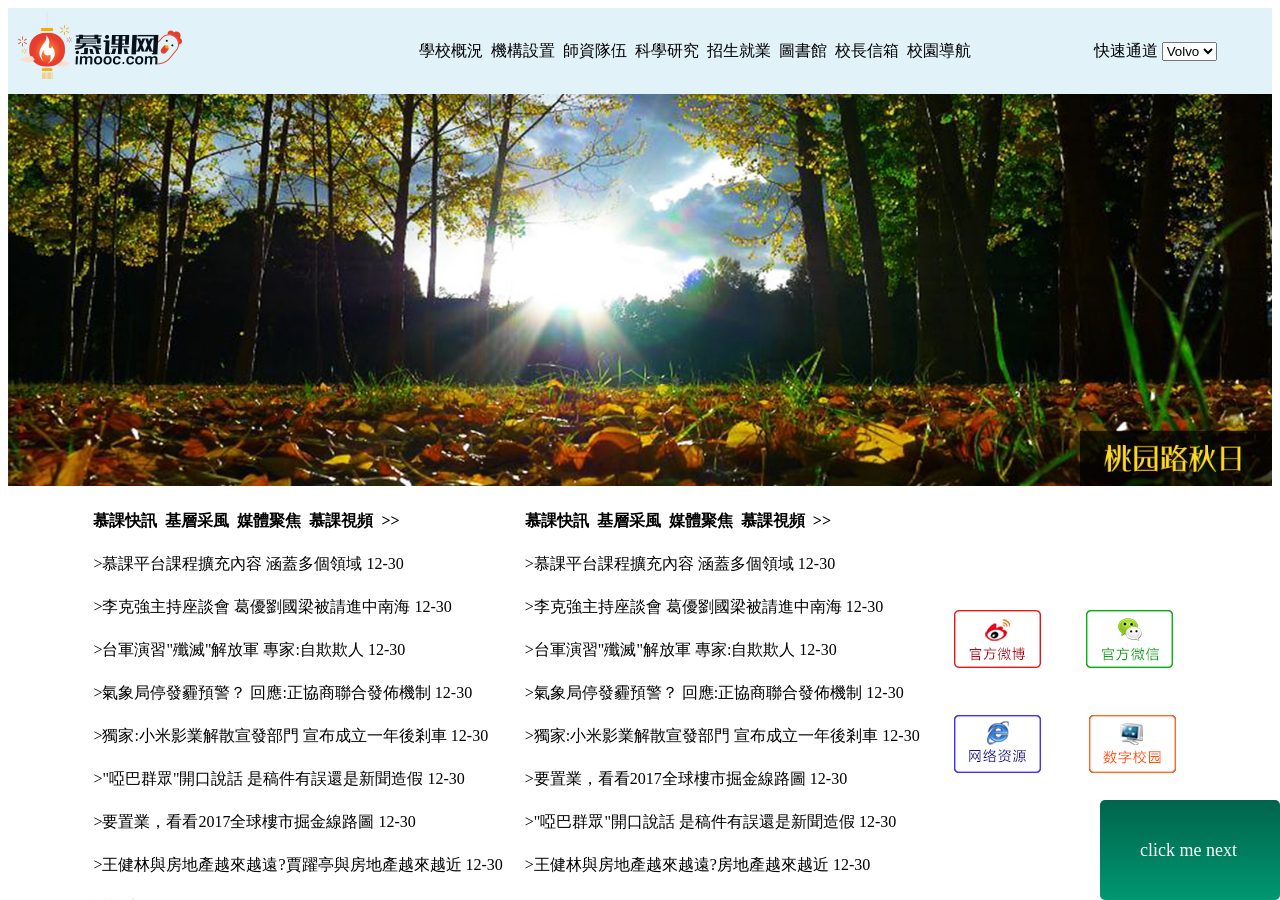
<file: index.html>
<!DOCTYPE html>
<html>
  <head>
    <meta charset="utf-8">
    <meta http-equiv="X-UA-Compatible" content="IE=Edge" />
    <meta name="viewport" content="width=device-width, initial-scale=1.0">
    <meta http-equiv="refresh" content="0;url=./201706-I-practice/HTML-practice.html" />
    <title>Index</title>
  </head>
  <body>
    <h1>Redirecting to First</h1>
  </body>
</html>
</file>
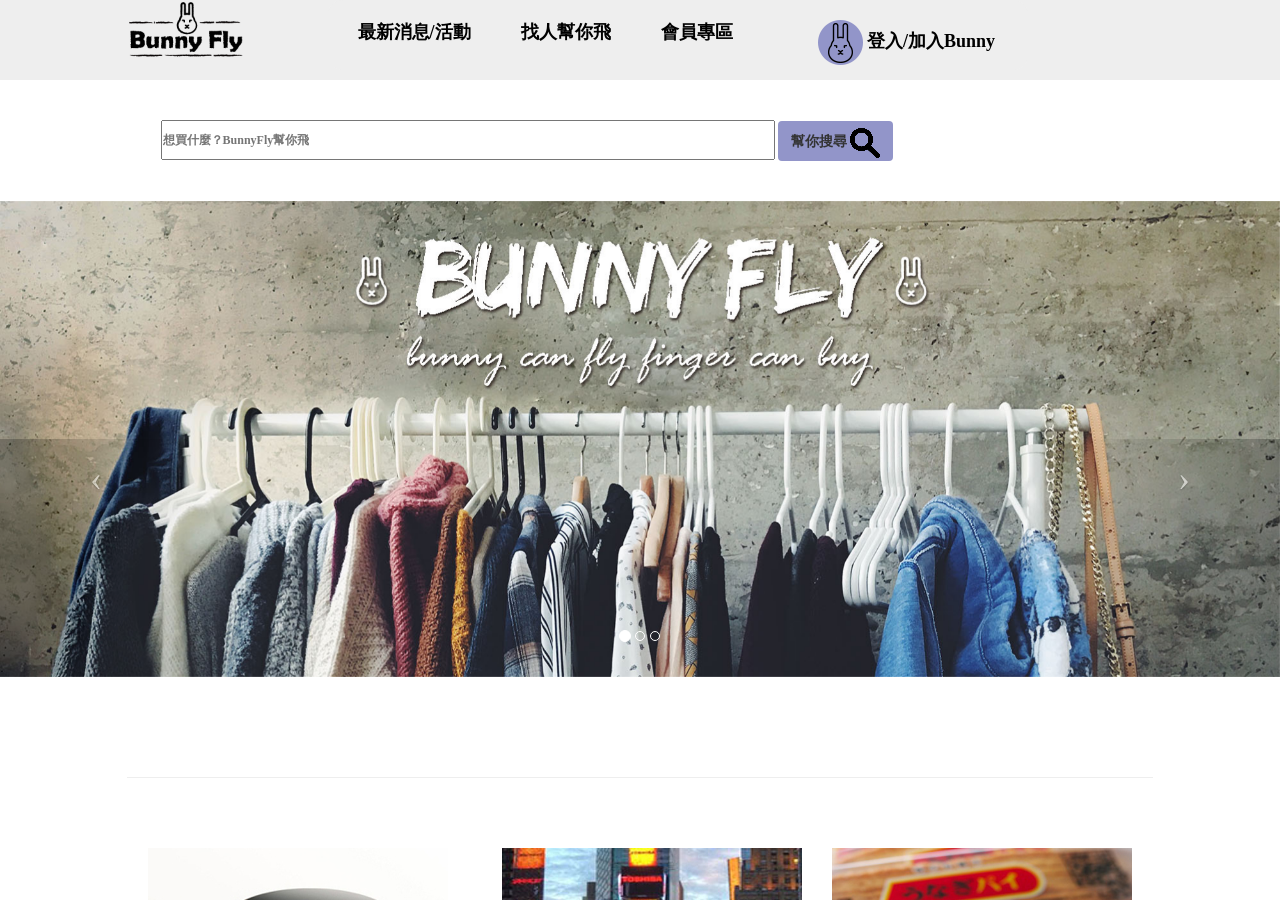
<file: 2017:7-practice/index.html>
<!doctype html>
<html>
<head>
<meta charset="utf-8">
	<meta http-equiv="refresh" content="0;url=./1/Homepage.html" />
	<title>Index</title>
</head>

<body>
	<h1>Redirecting to Homepage.</h1>
</body>
</html>
</file>
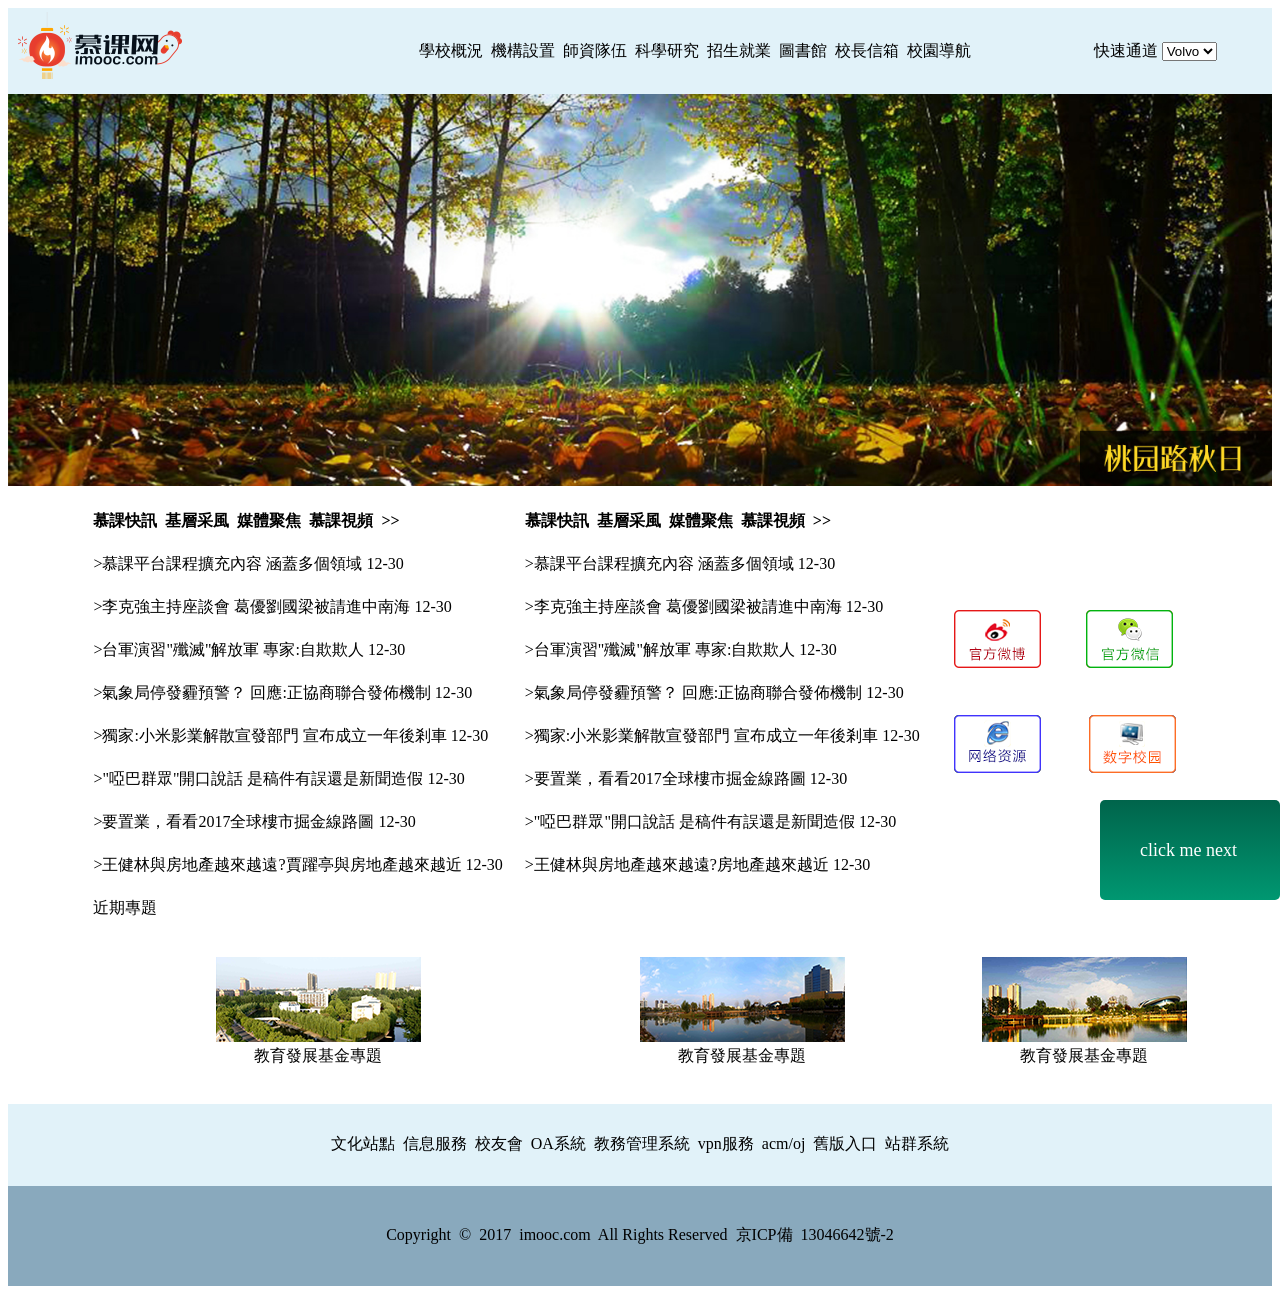
<file: 201706-I-practice/HTML-practice.html>
<!DOCTYPE html>
<html>
<head>
<meta charset="utf-8">
	<title>homework</title>
	<link rel="stylesheet" href="css/HTML-practice.css">
</head>
<body>
	<div class="next">
		<a href="../201706-II-practice/CSS-practice.html">click me next</a>
	</div>
	<!--頂部-->
	<div>
		<table width="100%" cellspacing="0">
			<tr bgcolor="#E1F2F9">
				<td align="left"><img src="images\logo.png"></td>
				<td align="center">
					學校概況&nbsp;&nbsp;機構設置&nbsp;&nbsp;師資隊伍&nbsp;&nbsp;科學研究&nbsp;&nbsp;招生就業&nbsp;&nbsp;圖書館&nbsp;&nbsp;校長信箱&nbsp;&nbsp;校園導航
				</td>
				<td>
					快速通道
					<select name="expressway">
						<option value="Volvo">Volvo</option>
						<option value="test1">test1</option>
						<option value="test2">test2</option>
						<option value="test3">test3</option>
						<option value="tses4">test4</option>
					</select>
				</td>
			</tr>
		</table>
	</div>
	<!--banner區-->
	<div>
	<div><img src="images\banner.jpg" width="100%" /></div>
	</div>
	<!--新聞區-->
	<div>
		<table align="center" cellspacing="20">
			<tr>
				<th align="left">
					慕課快訊&nbsp;&nbsp;基層采風&nbsp;&nbsp;媒體聚焦&nbsp;&nbsp;慕課視頻&nbsp;&nbsp;>>
				</th>
				<th align="left">
					慕課快訊&nbsp;&nbsp;基層采風&nbsp;&nbsp;媒體聚焦&nbsp;&nbsp;慕課視頻&nbsp;&nbsp;>>
				</th>
			</tr>
			<tr>
				<td>
					>慕課平台課程擴充內容&nbsp;涵蓋多個領域&nbsp;12-30
				</td>
				<td>
					>慕課平台課程擴充內容&nbsp;涵蓋多個領域&nbsp;12-30
				</td>
				<td rowspan="7" valign="middle" align="center">
					<img src="images\weixin.png">
				</td>
			</tr>
			<tr>
				<td>
					>李克強主持座談會&nbsp;葛優劉國梁被請進中南海&nbsp;12-30
				</td>
				<td>
					>李克強主持座談會&nbsp;葛優劉國梁被請進中南海&nbsp;12-30
				</td>
			</tr>
			<tr>
				<td>
					>台軍演習"殲滅"解放軍&nbsp;專家:自欺欺人&nbsp;12-30
				</td>
				<td>
					>台軍演習"殲滅"解放軍&nbsp;專家:自欺欺人&nbsp;12-30
				</td>
			</tr>
			<tr>
				<td>
					>氣象局停發霾預警？&nbsp;回應:正協商聯合發佈機制&nbsp;12-30
				</td>
				<td>
					>氣象局停發霾預警？&nbsp;回應:正協商聯合發佈機制&nbsp;12-30
				</td>
			</tr>
			<tr>
				<td>
					>獨家:小米影業解散宣發部門&nbsp;宣布成立一年後剎車&nbsp;12-30
				</td>
				<td>
					>獨家:小米影業解散宣發部門&nbsp;宣布成立一年後剎車&nbsp;12-30
				</td>
			</tr>
			<tr>
				<td>
					>"啞巴群眾"開口說話&nbsp;是稿件有誤還是新聞造假&nbsp;12-30
				</td>
				<td>
					>要置業，看看2017全球樓市掘金線路圖&nbsp;12-30
				</td>
			</tr>
			<tr>
				<td>
					>要置業，看看2017全球樓市掘金線路圖&nbsp;12-30
				</td>
				<td>
					>"啞巴群眾"開口說話&nbsp;是稿件有誤還是新聞造假&nbsp;12-30
				</td>
			</tr>
			<tr>
				<td>
					>王健林與房地產越來越遠?賈躍亭與房地產越來越近&nbsp;12-30
				</td>
				<td>
					>王健林與房地產越來越遠?房地產越來越近&nbsp;12-30
				</td>
			</tr>

			<tr>
				<td >近期專題</td>
			</tr>
			<tr>
				<td>
					<dl>
						<dd align="center"><img src="images\1.png"/></dd>
						<dd align="center">教育發展基金專題</dd>
					</dl>
				</td>
				<td>
					<dl>
						<dd align="center"><img src="images\2.png"/></dd>
						<dd align="center">教育發展基金專題</dd>
					</dl>
				</td>
				<td>
					<dl>
						<dd><img src="images\3.png"/></dd>
						<dd align="center">教育發展基金專題</dd>
					</dl>
				</td>
			</tr>
		</table>
	</div>
	<!--友情連結區-->
	<div>
		<table width="100%" cellspacing="0">
			<tr bgcolor="#E1F2F9">
				<td width="100%" height="80px" align="center">
					文化站點&nbsp;&nbsp;信息服務&nbsp;&nbsp;校友會&nbsp;&nbsp;OA系統&nbsp;&nbsp;教務管理系統&nbsp;&nbsp;vpn服務&nbsp;&nbsp;acm/oj&nbsp;&nbsp;舊版入口&nbsp;&nbsp;站群系統
				</td>
			</tr>
		</table>
	</div>
	<!--頁腳區-->
	<div>
		<table width="100%" height="100px" cellspacing="0">
			<tr bgcolor="#89A9BD">
				<td width="100%" align="center">
					Copyright&nbsp;&nbsp;&copy;&nbsp;&nbsp;2017&nbsp;&nbsp;imooc.com&nbsp;&nbsp;All Rights Reserved&nbsp;&nbsp;京ICP備&nbsp;&nbsp;13046642號-2
				</td>
			</tr>
		</table>
	</div>
</body>

</html>
</file>
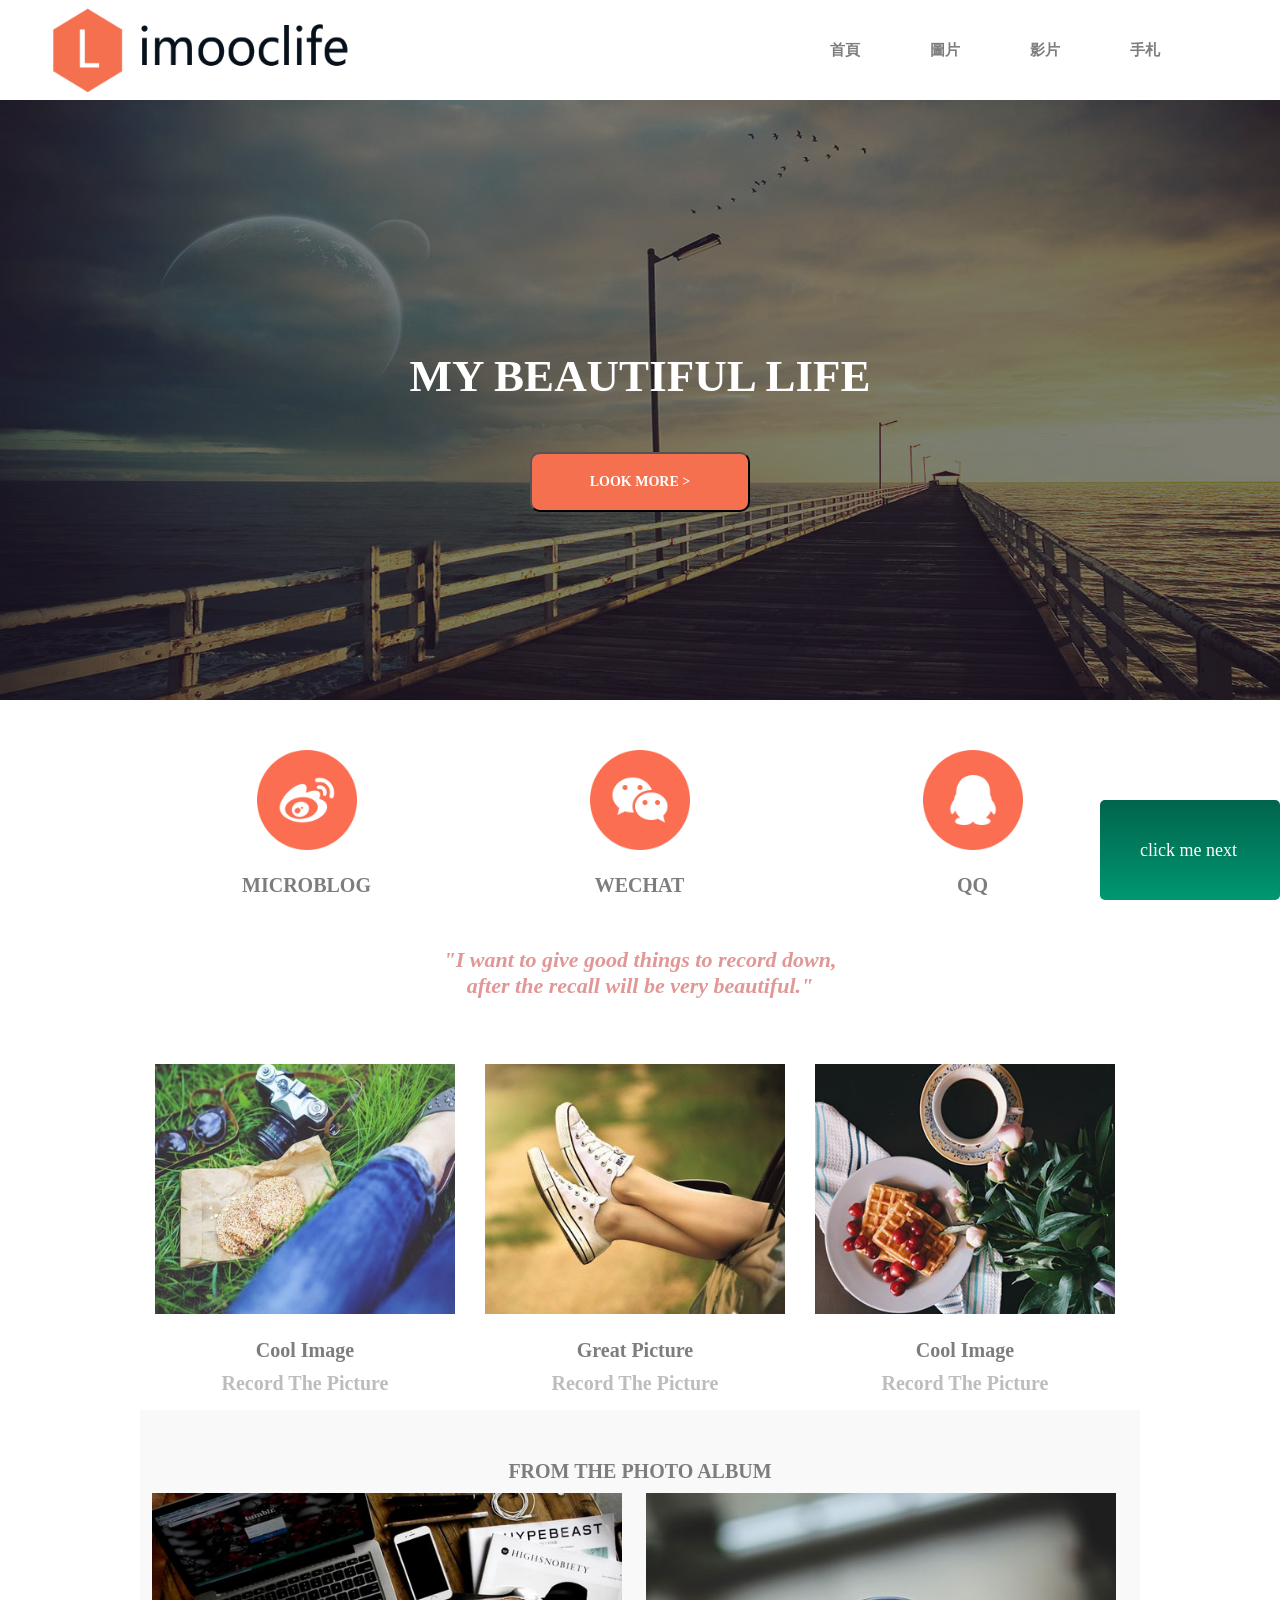
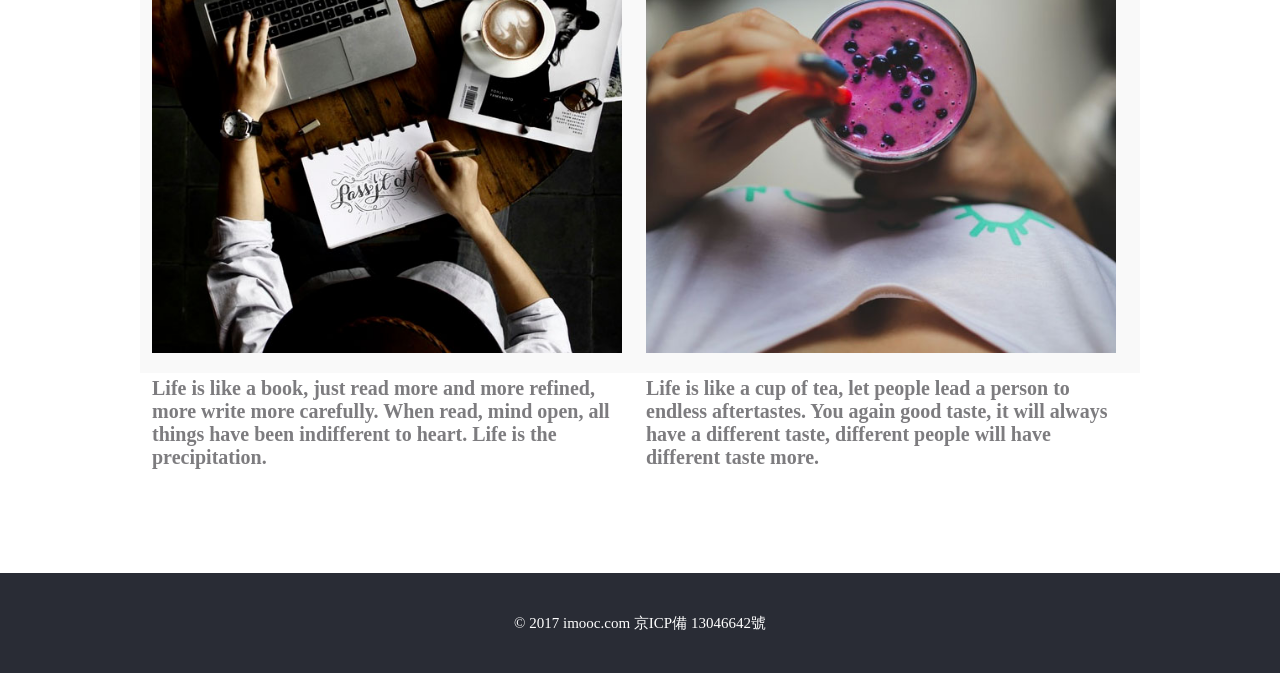
<file: 201706-II-practice/CSS-practice.html>
<!DOCTYPE html>
<html>
  <head>
    <meta charset="utf-8">
    <title>2-3_Main</title>
    <link rel="stylesheet" href="css/2-3(All).css">
  </head>
  <body>
    <div class="next">
      <a href="../201706-III-practice/1-JavaScript-practice.html">click me next</a>
    </div>
    <div class="header">
      <div class="logo">
        <img src="images/logo.png" alt="imooclife">
      </div>
      <div class="nav">
        <ul>
          <li>首頁</li>
          <li>圖片</li>
          <li>影片</li>
          <li>手札</li>
        </ul>
      </div>
    </div>
    <!-- main -->
    <div class="main">
      <div class="top">
        <img src="images/1.jpeg" />
      </div>
      <!-- banner上方遮罩層 -->
      <div class="toplayer"></div>
      <div class="toplayer-text">
        <div class="word">MY BEAUTIFUL LIFE</div>
        <button>LOOK MORE &gt;</button>
      </div>
      <div class="middle">
        <!-- 社群logo連結區 -->
        <div class="mid-top">
          <div class="commen">
            <img src="images/weibo.png" alt="weibo">
            <div class="comm">MICROBLOG</div>
          </div>
          <div class="commen">
            <img src="images/weixin.png" alt="weixei">
            <div class="comm">WECHAT</div>
          </div>
          <div class="commen">
            <img src="images/QQ.png" alt="qq">
            <div class="comm">QQ</div>
          </div>
          <div class="clear"></div>
        </div>
        <div class="mid-middle">
          "I want to give good things to record down,<br />
          after the recall will be very beautiful."
        </div>
        <!-- middle picture*3 -->
        <div class="mid-bottom">
          <div class="m-com">
            <img src="images/03-01.jpg" alt="photo">
            <div class="des1">Cool Image</div>
            <div class="des2">Record The Picture</div>
          </div>
          <div class="m-com">
            <img src="images/03-02.jpg" alt="shoes">
            <div class="des1">Great Picture</div>
            <div class="des2">Record The Picture</div>
          </div>
          <div class="m-com">
            <img src="images/03-03.jpg" alt="cake">
            <div class="des1">Cool Image</div>
            <div class="des2">Record The Picture</div>
          </div>
        </div>
        <div class="clear"></div>
      <div class="bottom">
        <div class="content">
          <div class="title">
            FROM THE PHOTO ALBUM
          </div>
          <div class="pic-content">
            <!-- 2組圖文混排 -->
            <dl>
              <dt>
                <img src="images/04-01.jpg" alt="coffee"/>
              </dt>
              <dd class="word">
                Life is like a book, just read more and more refined,
                more write more carefully. When read, mind open,
                all things have been indifferent to heart.
                Life is the precipitation.
              </dd>
            </dl>
            <dl>
              <dt>
                <img src="images/04-02.jpg" alt="tea"/>
              </dt>
              <dd class="word">
                Life is like a cup of tea, let people lead a
                person to endless aftertastes. You again good
                taste, it will always have a different taste,
                different people will have different taste more.
              </dd>
            </dl>
          </div>
          <div class="clear"></div>
        </div>
      </div>
    </div>
    <!-- footer -->
    <div class="footer">
      &copy;&nbsp;2017&nbsp;imooc.com&nbsp;京ICP備&nbsp;13046642號
    </div>
  </body>
</html>
</file>
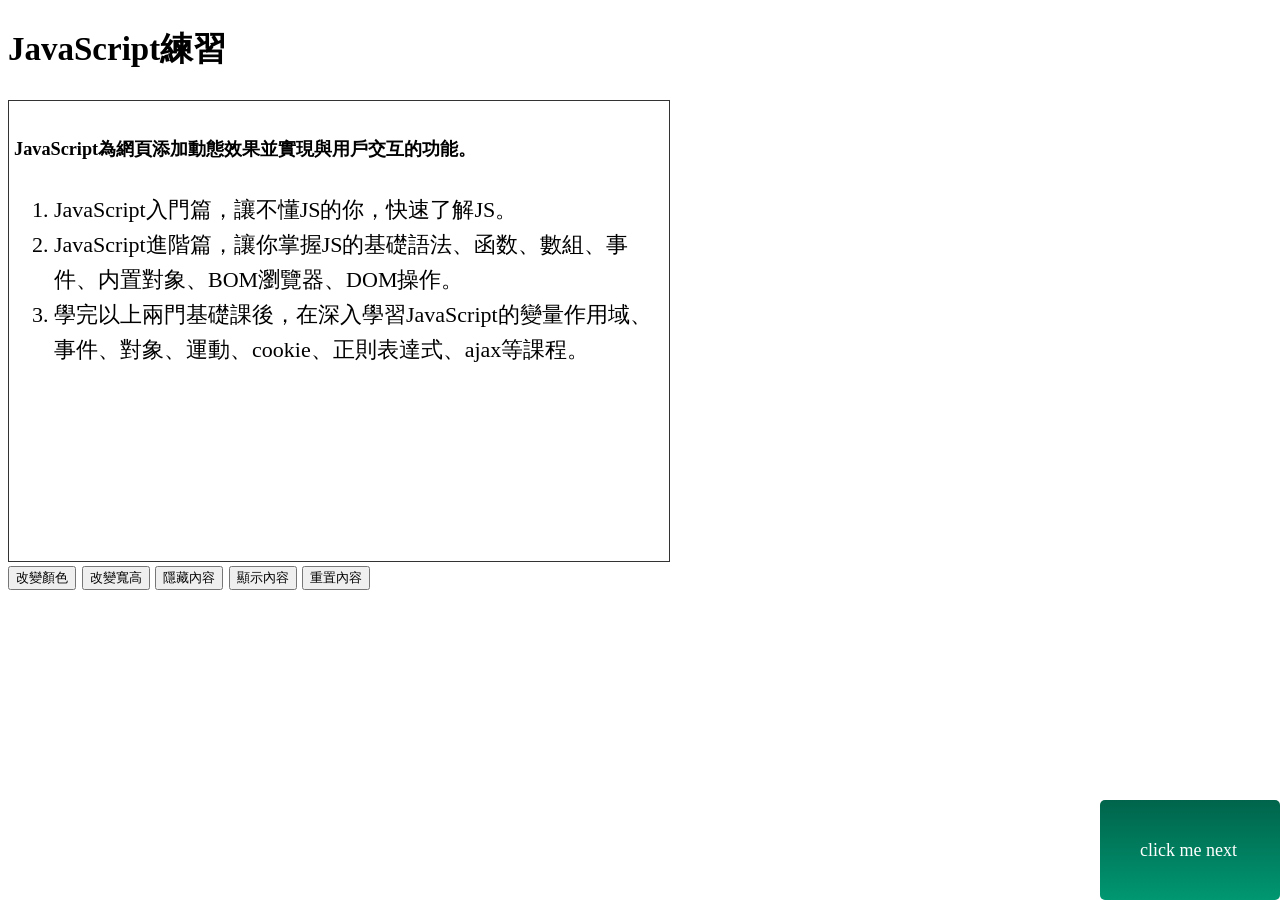
<file: 201706-III-practice/1-JavaScript-practice.html>
<!DOCTYPE HTML>
<html>
<head>
  <meta charset="utf-8">
  <title>javascript</title>
  <link rel="stylesheet" href="css/1-JavaScript-practice.css">
    <style type="text/css">
    body{font-size:22px;}
      #txt{
        height:450px;
        width:650px;
    	  border:#333 solid 1px;
    	  padding:5px;
      }
      ol{
    	  line-height:35px;
      }
    </style>
</head>
<body>
  <div class="next">
    <a href="../201707-I-practice/CSS_Homework.html">click me next</a>
  </div>
  <h2 id="con">JavaScript練習</H2>
    <div id="txt">
      <h5>JavaScript為網頁添加動態效果並實現與用戶交互的功能。</h5>
        <ol type="1">
          <li>JavaScript入門篇，讓不懂JS的你，快速了解JS。</li>
          <li>JavaScript進階篇，讓你掌握JS的基礎語法、函数、數組、事件、内置對象、BOM瀏覽器、DOM操作。</li>
          <li>學完以上兩門基礎課後，在深入學習JavaScript的變量作用域、事件、對象、運動、cookie、正則表達式、ajax等課程。</li>
        </ol>
    </div>
  <form>
  <!--當點擊相應按鈕，執行對應操作，為按鈕添加相應事件-->
    <input type="button" name="changecolor" value="改變顏色" onclick="changeC()">
    <input type="button" name="changeWH" value="改變寬高" onclick="cWH()">
    <input type="button" name="hidetext" value="隱藏內容" onclick="hide()">
    <input type="button" name="showtext" value="顯示內容" onclick="show()">
    <input type="button" name="restart" value="重置內容" onclick="re()">
  </form>
<script type="text/javascript">
//定義"改變顏色"的函數
  function changeC(){
    var p1 = document.getElementById("txt").style.color = "#9f88ff";
    var p1 = document.getElementById("txt").style.background = "#ddd";
    /*另一種寫法
  function changeC(){
    var p1 = document.getElementById("txt");
    mychar.style.color="#9f88ff";
    mychar.style.backgroundColor="#ddd";
  }
    */
  }
//定義"改變寬高"的函數
  function cWH(){
    var p1 = document.getElementById("txt").style.height = "550px";
    var p1 = document.getElementById("txt").style.width = "750px";
    /*另一種寫法
    var p1 = document.getElementById("txt");
    p1.style.height = "550px";
    p1.style.width = "750px";
    */
  }
//定義"隱藏內容"的函數
  function hide(){
    var p1 = document.getElementById("txt").style.display = "none";
    /*另一種寫法
    var p1 = document.getElementById("txt");
    p1.style.display = "none";
    */
  }
//定義"顯示內容"的函數
  function show(){
    var p1 = document.getElementById("txt").style.display = "block";
    /*另一種寫法
    var p1 = document.getElementById("txt");
    p1.style.display = "block";
    */
  }
//定義"重置按鈕"的函數
  function re(){
    var p1 = confirm("確定要恢復默認設定值？");
    if(p1 == true){
      document.getElementById("txt").removeAttribute("style");
    }
    else{}
  }
</script>
</body>
</html>
</file>
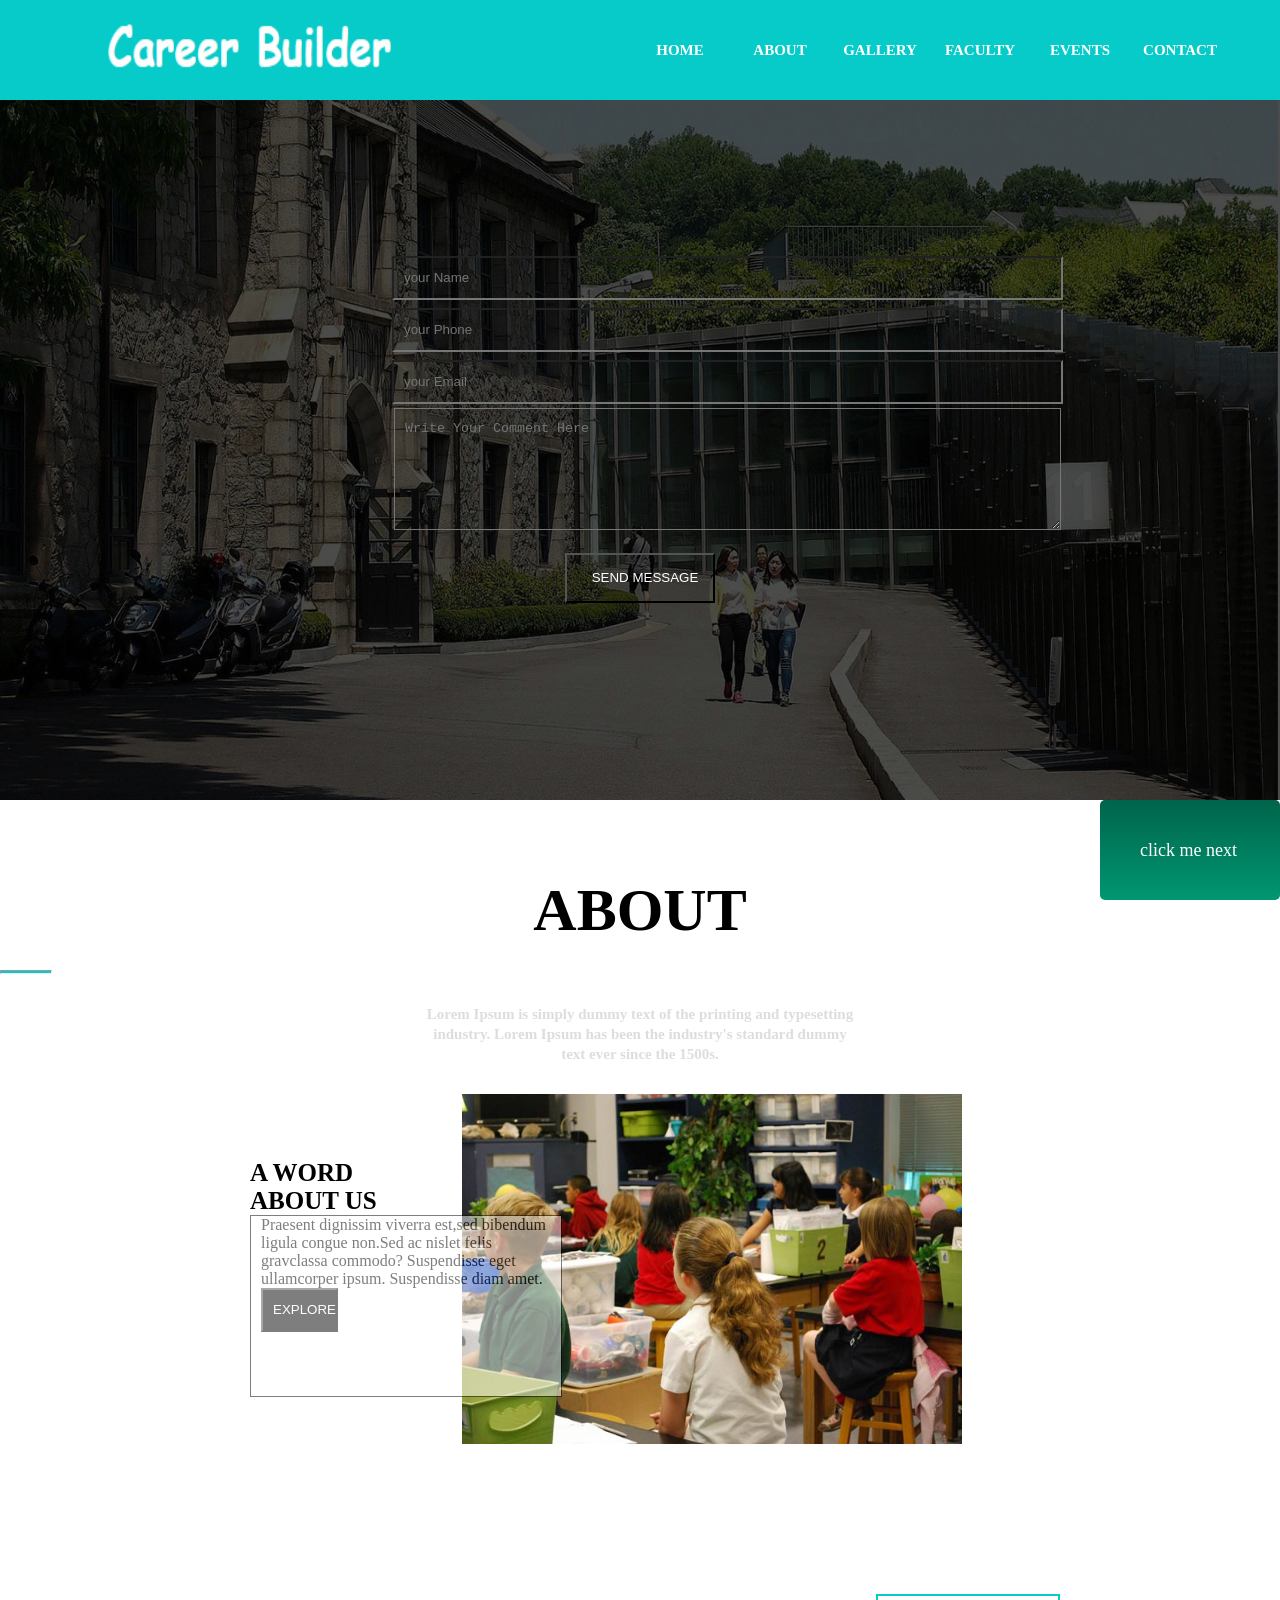
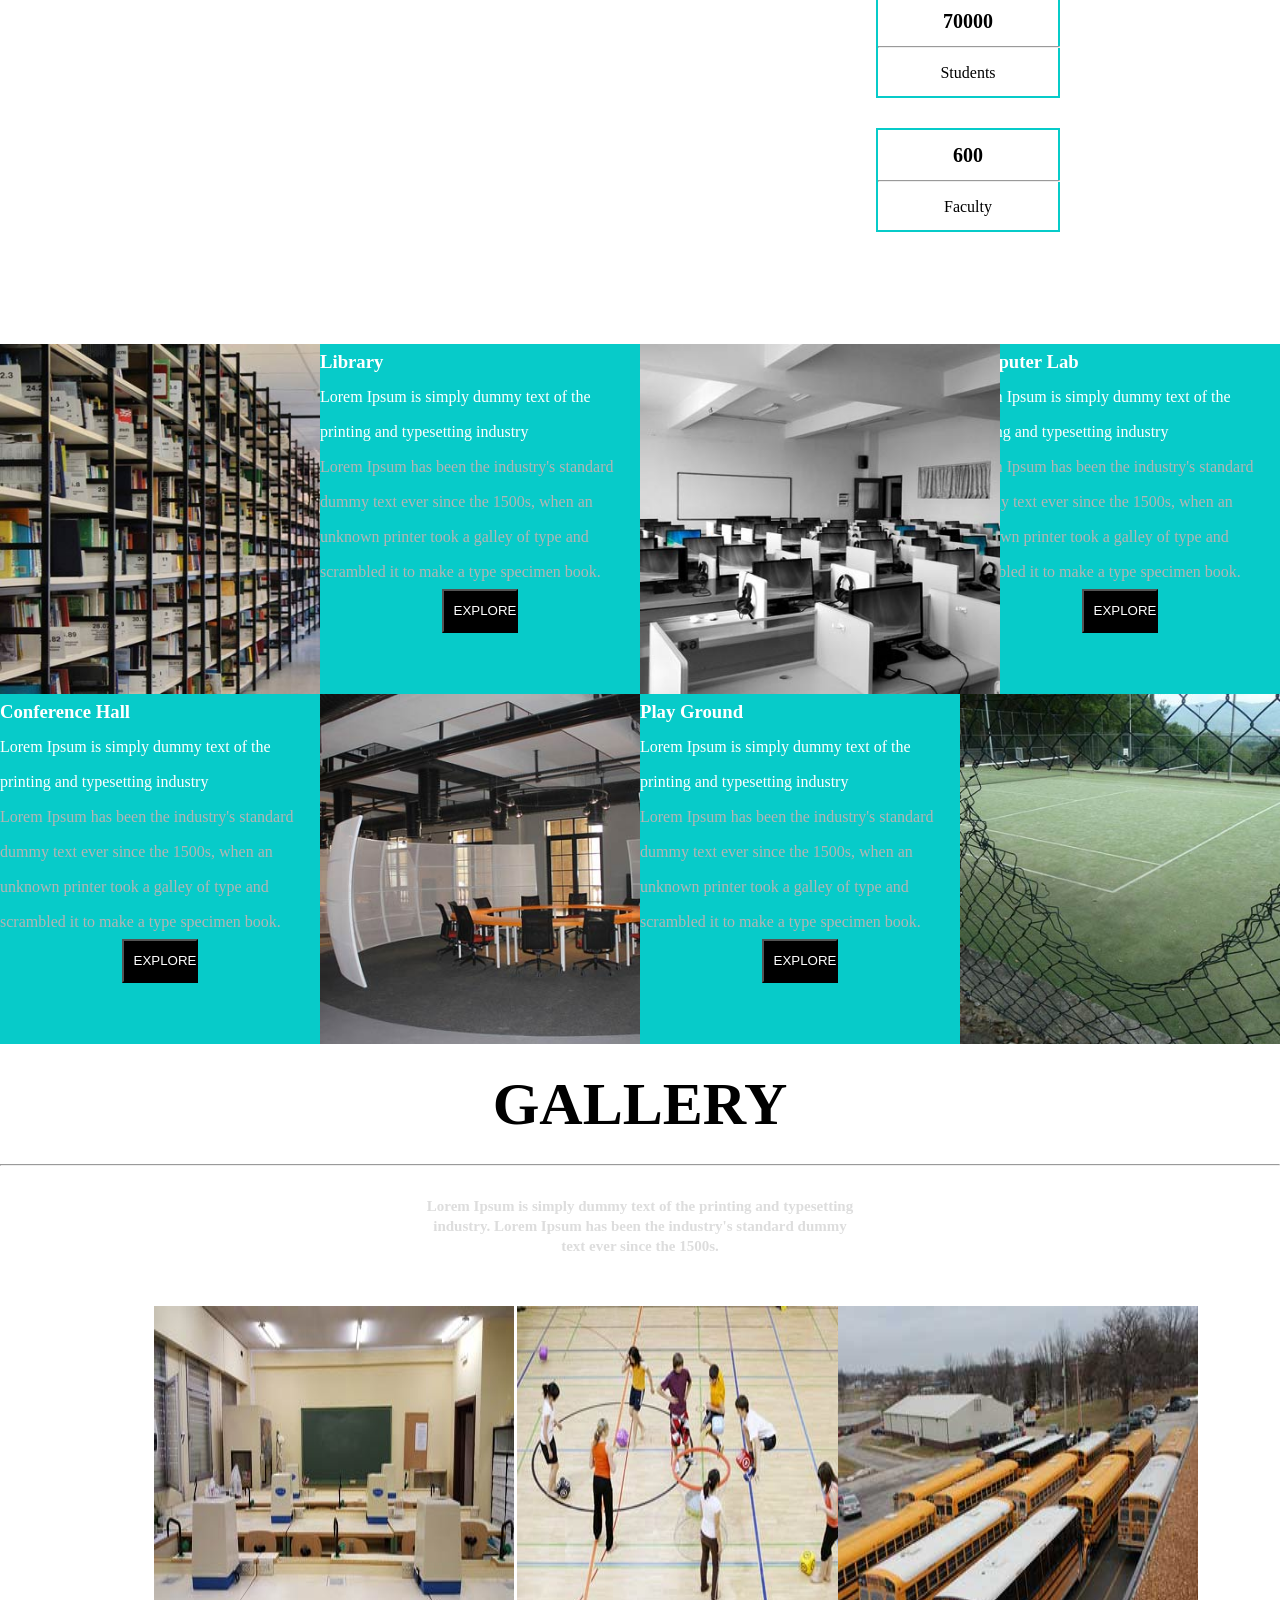
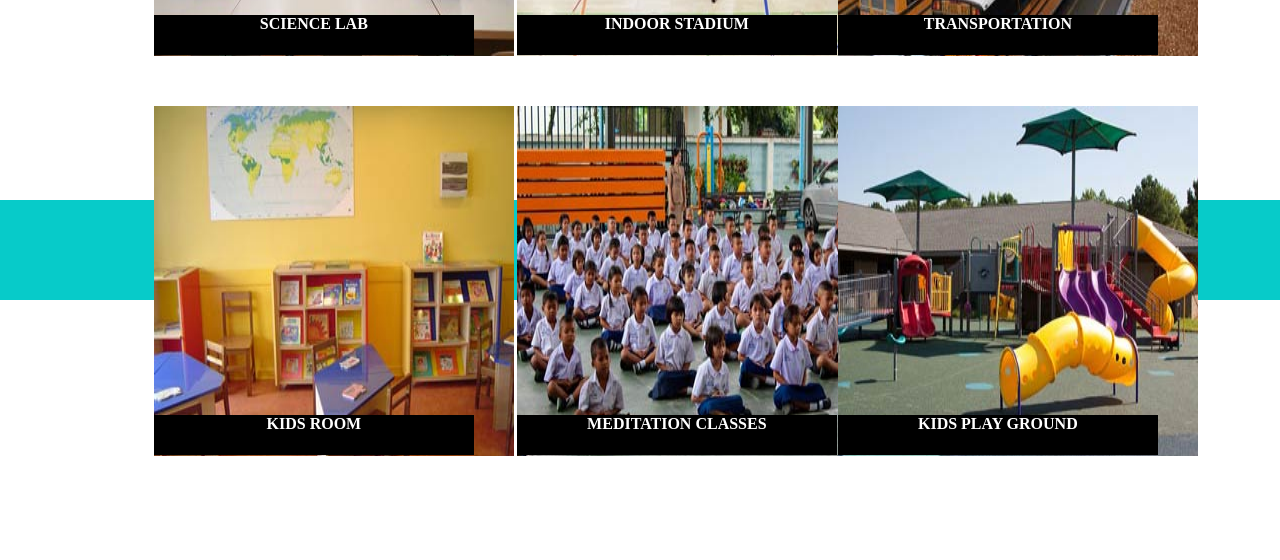
<file: 201707-I-practice/CSS_Homework.html>
<!DOCTYPE html>
<html>
  <head>
    <meta charset="utf-8">
    <title>css_homework</title>
    <link rel="stylesheet" href="css/homework.css">
  </head>
  <body>
    <div class="next">
      <a href="../201708-I-practice/Homework.html">click me next</a>
    </div>
    <!-- header -->
    <div class="header">
      <div class="logo">
        <img src="images/logo.png" alt="careerlogo">
      </div>
      <div class="nav">
        <ul>
          <li>HOME</li>
          <li>ABOUT</li>
          <li>GALLERY</li>
          <li>FACULTY</li>
          <li>EVENTS</li>
          <li>CONTACT</li>
        </ul>
      </div>
      <div class="clear"></div>
    </div>
    <!-- banner -->
    <div class="banner">
      <div>
        <img src="images/banner3.jpg" alt="banner">
      </div>
      <div class="layer"></div>
      <div class="bannform">
        <!-- 純測試無功能 -->
        <form class="action.php" action="index.html" method="post">
          <table>
            <tr>
              <td>
                <input type="text" name="username" row="" size="81" maxlength="6" placeholder="your&nbsp;Name" />
              </td>
            </tr>
            <tr>
              <td>
                <input type="text" name="userphone" size="81" maxlength="6" placeholder="your&nbsp;Phone" />
              </td>
            </tr>
            <tr>
              <td>
                <input type="text" name="usermail" size="81" maxlength="6" placeholder="your&nbsp;Email" />
              </td>
            </tr>
            <tr>
              <td>
                <textarea name="introduction" rows="3" cols="80" placeholder="Write Your Comment Here"></textarea>
              </td>
            </tr>
          </table>
          <button>SEND MESSAGE</button>
        </form>
      </div>
    </div>
    <!-- about -->
    <div class="about">
      <div class="atop">
        <h1>ABOUT</h1>
        <hr />
        <div class="topword">
          Lorem Ipsum is simply dummy text of the printing and typesetting<br/>
          industry. Lorem Ipsum has been the industry's standard dummy<br/>
          text ever since the 1500s.
        </div>
      </div>
      <div class="content">
        <div class="leftborder">
          <h3>
            A WORD<br/>
            ABOUT US
          </h3>
          <div class="leftword">
            Praesent dignissim viverra est,sed
            bibendum ligula congue non.Sed ac nislet
            felis gravclassa commodo? Suspendisse
            eget ullamcorper ipsum. Suspendisse
            diam amet.<br />
            <button class="button1">EXPLORE</button>
          </div>
        </div>
        <div class="bb3">
          <img src="images/bb3.jpg" alt="class">
        </div>
        <div class="num">
          <div class="num1">
            <p class="p1">70000</p>
            <hr/>
            Students
          </div>
          <div class="num2">
            <p class="p1">600</p>
            <hr />
            Faculty
          </div>
        </div>
      </div>
      <div class="clear"></div>
      <div class="top1">
        <div class="top_left">
          <div class="pic1">
            <img src="images/b1.jpg" alt="library">
          </div>
          <div class="b1">
            <h3>Library</h3>
              <div class="word1">
                Lorem Ipsum is simply dummy text of the
                printing and typesetting industry
              </div>
              <div class="word2">
                Lorem Ipsum has been the industry's standard dummy
                text ever since the 1500s, when an unknown printer took
                a galley of type and scrambled it to make a type
                specimen book.
              </div>
              <button class="button2">EXPLORE</button>
            </div>
          </div>
        <div class="top_right">
          <div class="b2">
            <h3>Computer Lab</h3>
            <div class="word1">
              Lorem Ipsum is simply dummy text of the
              printing and typesetting industry
            </div>
            <div class="word2">
              Lorem Ipsum has been the industry's standard dummy
              text ever since the 1500s, when an unknown printer took
              a galley of type and scrambled it to make a type
              specimen book.
            </div>
            <button class="button2">EXPLORE</button>
          </div>
          <div class="pic2">
            <img src="images/b2.jpg" alt="computerlab">
          </div>
        </div>
      </div>
      <div class="top2">
        <div class="bottom_left">
          <div class="b3">
            <h3>Conference Hall</h3>
            <div class="word1">
              Lorem Ipsum is simply dummy text of the
              printing and typesetting industry
            </div>
            <div class="word2">
              Lorem Ipsum has been the industry's standard dummy
              text ever since the 1500s, when an unknown printer took
              a galley of type and scrambled it to make a type
              specimen book.
            </div>
            <button class="button2">EXPLORE</button>
          </div>
          <div class="pic3">
            <img src="images/b3.jpg" alt="Conference Hall">
          </div>
        </div>
        <div class="bottom_right">
          <div class="pic4">
            <img src="images/b4.jpg" alt="Play Ground">
          </div>
          <div class="b4">
            <h3>Play Ground</h3>
            <div class="word1">
              Lorem Ipsum is simply dummy text of the
              printing and typesetting industry
            </div>
            <div class="word2">
              Lorem Ipsum has been the industry's standard dummy
              text ever since the 1500s, when an unknown printer took
              a galley of type and scrambled it to make a type
              specimen book.
            </div>
            <button class="button2">EXPLORE</button>
          </div>
        </div>
      </div>
    </div>
    <!-- gallery -->
    <div class="gallery">
      <div class="gtop">
        <h1>GALLERY</h1>
        <hr />
        <div class="gword">
          Lorem Ipsum is simply dummy text of the printing and typesetting<br/>
          industry. Lorem Ipsum has been the industry's standard dummy<br/>
          text ever since the 1500s.
        </div>
      </div>
      <div class="gpic1">
        <div class="pic301">
          <img src="images/03-01.jpg" />
          <div class="layer2">SCIENCE LAB</div>
        </div>
        <div class="pic302">
          <img src="images/03-02.jpg" />
          <div class="layer2">INDOOR STADIUM</div>
        </div>
        <div class="pic303">
          <img src="images/03-03.jpg" />
          <div class="layer2">TRANSPORTATION</div>
        </div>
      </div>
      <div class="gpic2">
        <div class="pic304">
          <img src="images/03-04.jpg" />
          <div class="layer2">KIDS ROOM</div>
        </div>
        <div class="pic305">
          <img src="images/03-05.jpg" />
          <div class="layer2">MEDITATION CLASSES</div>
        </div>
        <div class="pic306">
          <img src="images/03-06.jpg" />
          <div class="layer2">KIDS PLAY GROUND</div>
        </div>
      </div>
      <div class="clear"></div>
    </div>
    <!-- footer -->
    <div class="footer">
      &copy;&nbsp;2017&nbsp;imooc.com&nbsp;京ICP備&nbsp;13046642號
    </div>
  </body>
</html>
</file>
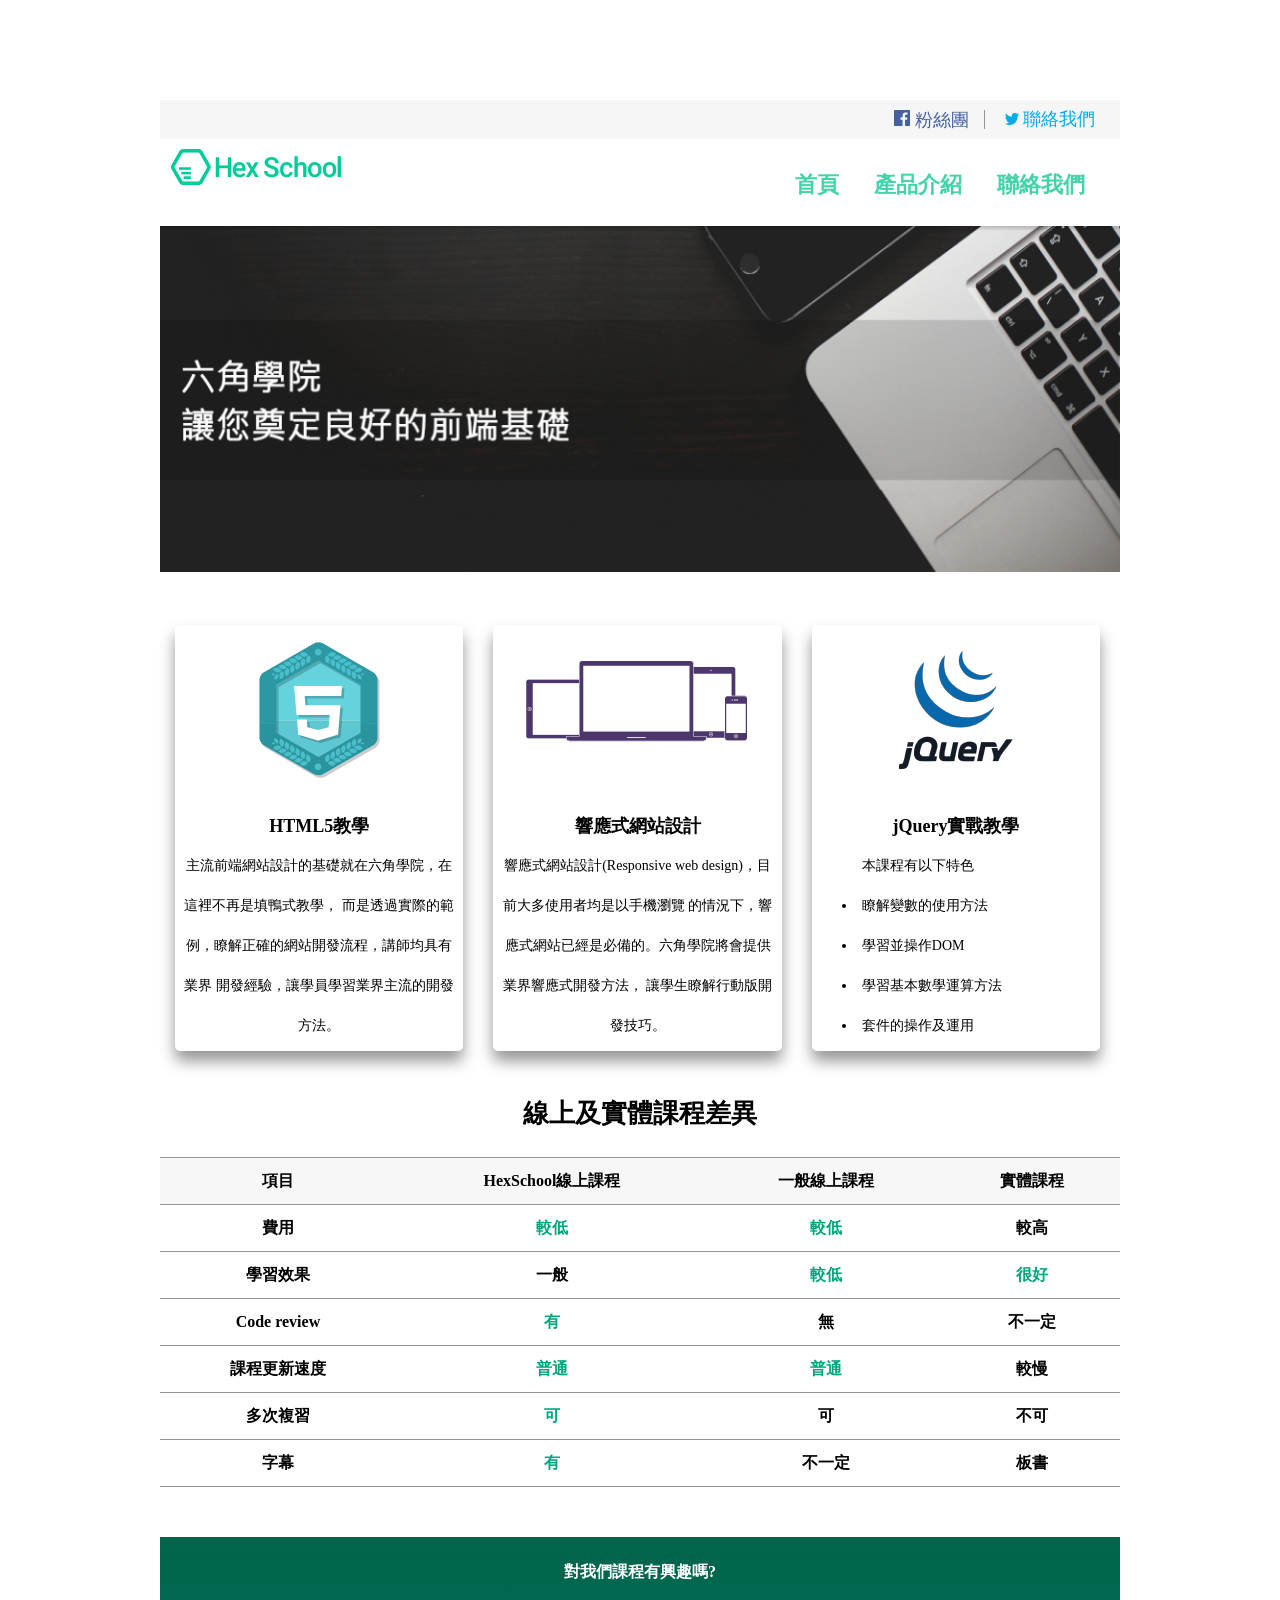
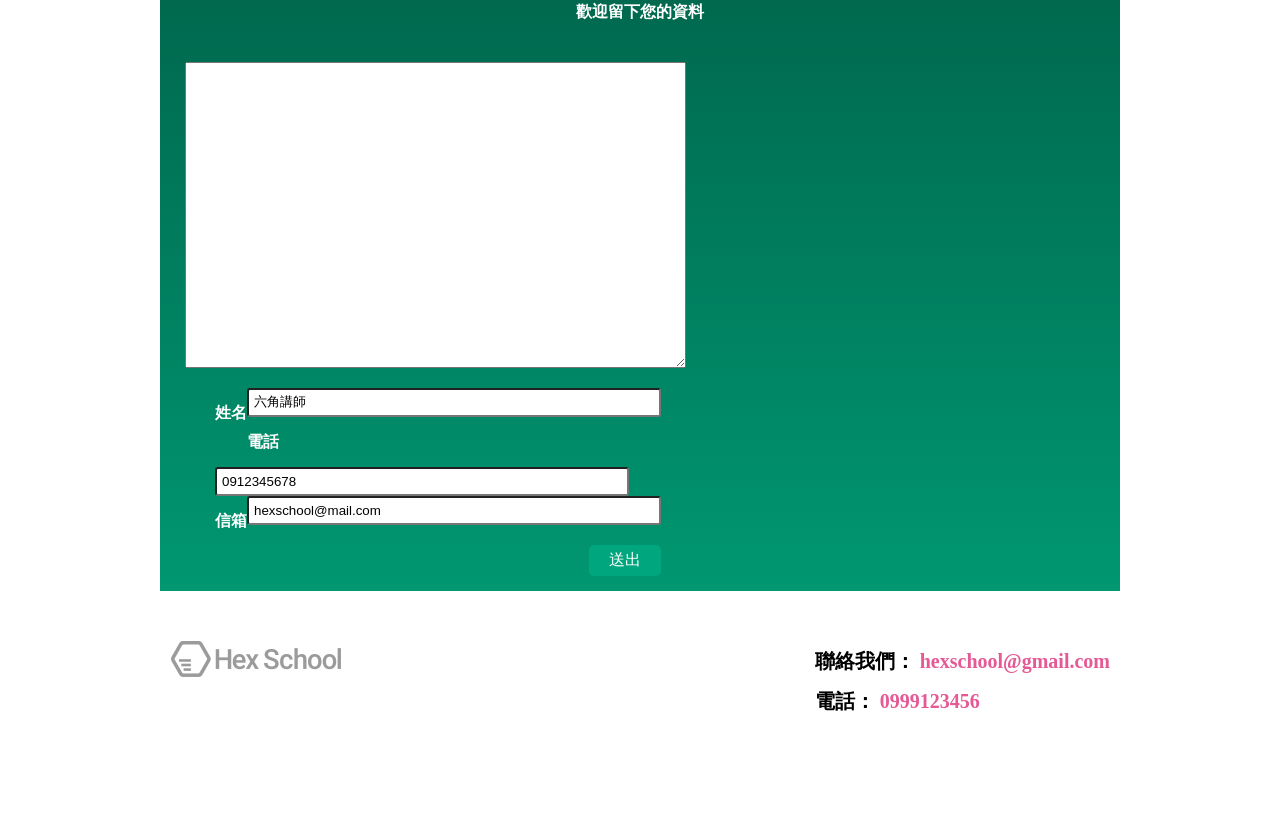
<file: 201708-I-practice/Homework.html>
<!DOCTYPE html>
<html>
  <head>
    <meta charset="utf-8">
    <meta http-equiv="X-UA-Compatible" content="IE=Edge" />
    <meta name="viewport" content="width=device-width, initial-scale=1.0" />
    <title>六角課程介紹</title>
    <meta name="keywords" content="自學,自學程式,程式學習,轉職,轉行,前端,前端學習,六角,六角學院">
    <meta name="description" content="帶你學到會的線上課程  | 六角學院">
    <meta property="og:title" content="六角學院" />
    <meta property="og:description" content="打破影音課程售後不理，我們在線上等著你。">
    <meta property="og:type" content="website" />
    <meta property="og:url" content="http://www.hexschool.com/" />
    <meta property="og:image" content="img/HexLogo.png" />
    <link rel="icon" href="img/favicon.ico">
    <link rel="stylesheet" href="css/12-FinallyHomework.css">
  </head>
  <body>
    <div class="wrap">
      <div class="header">
        <div class="header-bar">
          <ul>
            <li class="border">
              <a href="#">
                <img src="img/facebook.png" alt="">
                <span class="span1">粉絲團</span>
              </a>
            </li>
            <li>
              <a href="#">
                <img src="img/twitter.png" alt="">
                <span class="span2">聯絡我們</span>
              </a>
            </li>
          </ul>
          <div class="clearfix"></div>
        </div>
        <div class="header-list">
          <h1><a href="#">HexSchool</a></h1>
          <ul>
            <li><a href="#">首頁</a></li>
            <li><a href="#">產品介紹</a></li>
            <li><a href="#">聯絡我們</a></li>
          </ul>
        </div>
      </div>
      <div class="banner">
        <img src="img/Hexbanner.png" alt="">
      </div>
      <div class="main">
        <div class="main-top">
          <ul>
            <li>
              <img src="img/HTML5_logo.png" alt="">
              <h3>HTML5教學</h3>
              <p>
                主流前端網站設計的基礎就在六角學院，在這裡不再是填鴨式教學，
                而是透過實際的範例，瞭解正確的網站開發流程，講師均具有業界
                開發經驗，讓學員學習業界主流的開發方法。
              </p>
            </li>
            <li>
              <img src="img/RWD_logo.png" alt="">
              <h3>響應式網站設計</h3>
              <p>
                響應式網站設計(Responsive&nbsp;web&nbsp;design)，目前大多使用者均是以手機瀏覽
                的情況下，響應式網站已經是必備的。六角學院將會提供業界響應式開發方法，
                讓學生瞭解行動版開發技巧。
              </p>
            </li>
            <li class="type">
              <img src="img/jQuery_logo.png" alt="">
              <h3>jQuery實戰教學</h3>
              <span>本課程有以下特色</span>
              <ul>
                <li>瞭解變數的使用方法</li>
                <li>學習並操作DOM</li>
                <li>學習基本數學運算方法</li>
                <li>套件的操作及運用</li>
              </ul>
            </li>
          </ul>
          <div class="clearfix"></div>
        </div>
        <div class="main-middle">
          <h1>線上及實體課程差異</h1>
          <table class="table">
            <tr>
              <th>項目</th>
              <th>HexSchool線上課程</th>
              <th>一般線上課程</th>
              <th>實體課程</th>
            </tr>
            <tr>
              <td>費用</td>
              <td class="li-green">較低</td>
              <td class="li-green">較低</td>
              <td>較高</td>
            </tr>
            <tr>
              <td>學習效果</td>
              <td>一般</td>
              <td class="li-green">較低</td>
              <td class="li-green">很好</td>
            </tr>
            <tr>
              <td>Code review</td>
              <td class="li-green">有</td>
              <td>無</td>
              <td>不一定</td>
            </tr>
            <tr>
              <td>課程更新速度</td>
              <td class="li-green">普通</td>
              <td class="li-green">普通</td>
              <td>較慢</td>
            </tr>
            <tr>
              <td>多次複習</td>
              <td class="li-green">可</td>
              <td>可</td>
              <td>不可</td>
            </tr>
            <tr>
              <td>字幕</td>
              <td class="li-green">有</td>
              <td>不一定</td>
              <td>板書</td>
            </tr>
          </table>
        </div>
        <div class="main-bottom">
          <h2>對我們課程有興趣嗎?</h2>
          <h2>歡迎留下您的資料</h2>
          <div class="main-bottom-textarea">
            <textarea name="name" rows="20" cols="60"></textarea>
            <div class="main-bottom-input">
              <label for="name">姓名</label>
              <input id="name" type="text" name="" value="六角講師">
              <label for="phone">電話</label>
              <input id="phone" type="text" name="" value="0912345678">
              <label for="mail">信箱</label>
              <input id="mail" type="mail" name="" value="hexschool@mail.com">
              <button class="btn" type="button" name="button">送出</button>
            </div>
          </div>
          <div class="clearfix"></div>
        </div>
      </div>
      <div class="footer">
        <ul>
          <li>
            聯絡我們：
            <span>hexschool@gmail.com</span>
          </li>
          <li>
            電話：
            <span>0999123456</span>
          </li>
        </ul>
        <h1><a href="#">HexSchool</a></h1>
    </div>
  </body>
</html>
</file>
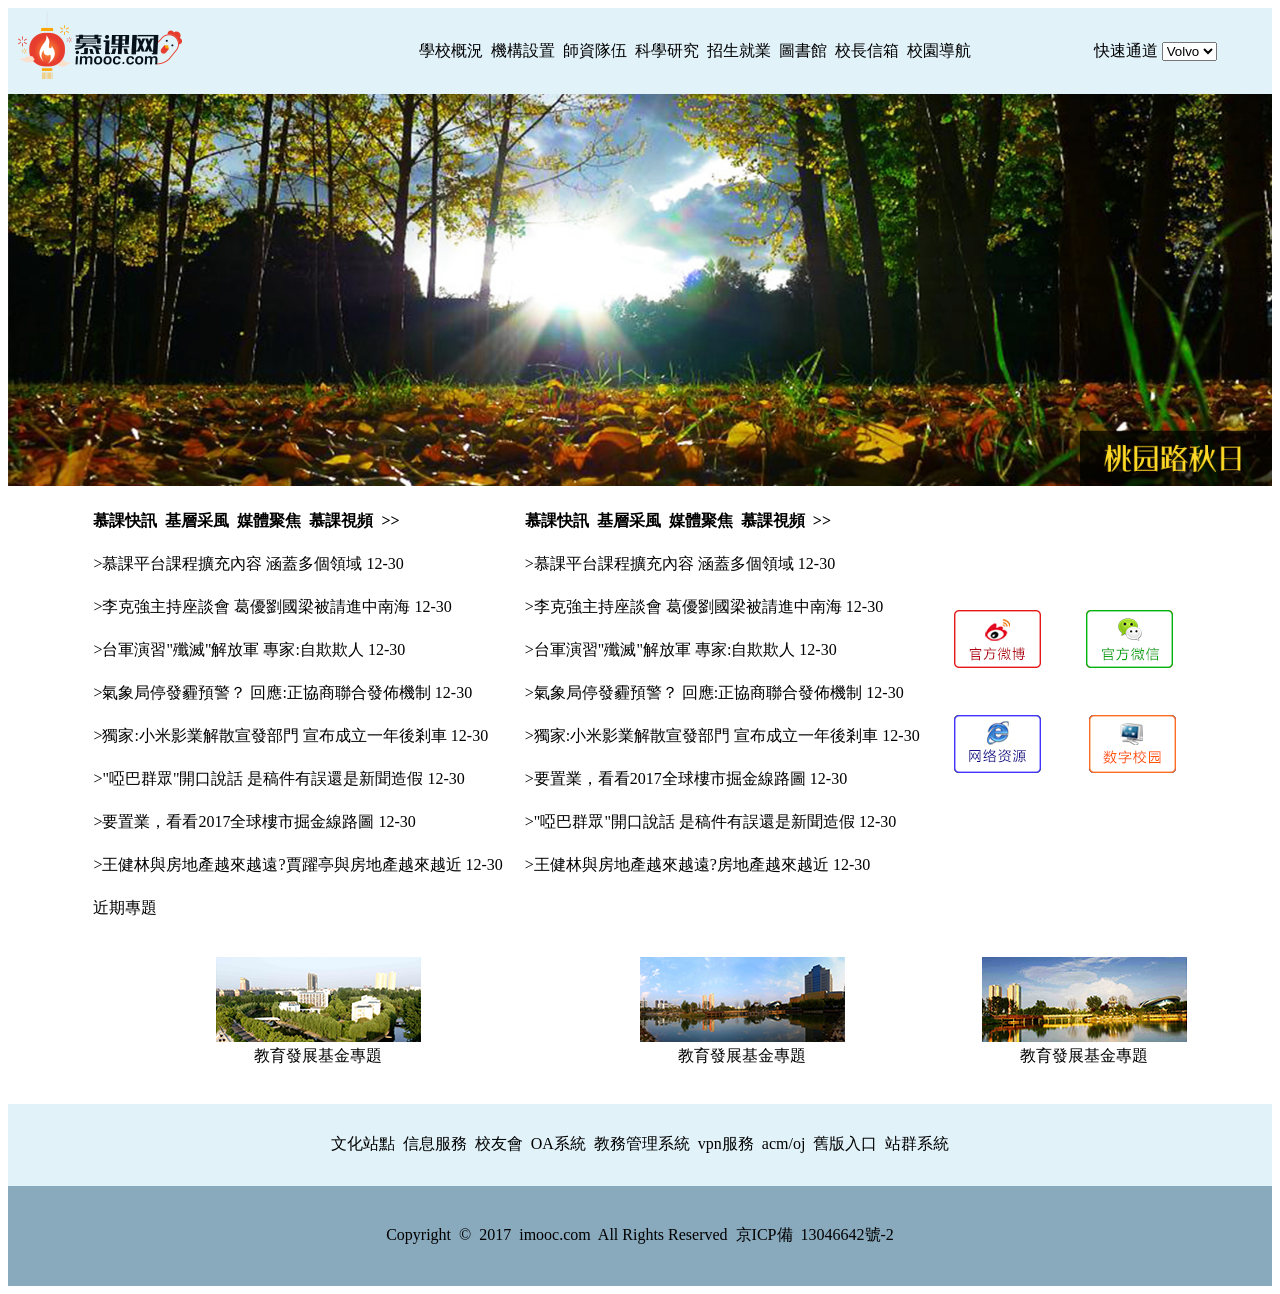
<file: 2017:6-I-practice/HTML-practice.html>
<!DOCTYPE html>
<html>
<head>
<meta charset="utf-8">
	<title>homework</title>
</head>
	
<body>
	<!--頂部-->
	<div>
		<table width="100%" cellspacing="0">
			<tr bgcolor="#E1F2F9">
				<td align="left"><img src="images\logo.png"></td>
				<td align="center">
					學校概況&nbsp;&nbsp;機構設置&nbsp;&nbsp;師資隊伍&nbsp;&nbsp;科學研究&nbsp;&nbsp;招生就業&nbsp;&nbsp;圖書館&nbsp;&nbsp;校長信箱&nbsp;&nbsp;校園導航
				</td>
				<td>
					快速通道
					<select name="expressway">
						<option value="Volvo">Volvo</option>
						<option value="test1">test1</option>
						<option value="test2">test2</option>
						<option value="test3">test3</option>
						<option value="tses4">test4</option>
					</select>
				</td>
			</tr>
		</table>
	</div>
	<!--banner區-->
	<div>
	<div><img src="images\banner.jpg" width="100%" /></div>
	</div>
	<!--新聞區-->
	<div>
		<table align="center" cellspacing="20">
			<tr>
				<th align="left">
					慕課快訊&nbsp;&nbsp;基層采風&nbsp;&nbsp;媒體聚焦&nbsp;&nbsp;慕課視頻&nbsp;&nbsp;>>
				</th>
				<th align="left">
					慕課快訊&nbsp;&nbsp;基層采風&nbsp;&nbsp;媒體聚焦&nbsp;&nbsp;慕課視頻&nbsp;&nbsp;>>
				</th>
			</tr>
			<tr>
				<td>
					>慕課平台課程擴充內容&nbsp;涵蓋多個領域&nbsp;12-30
				</td>
				<td>
					>慕課平台課程擴充內容&nbsp;涵蓋多個領域&nbsp;12-30
				</td>
				<td rowspan="7" valign="middle" align="center">
					<img src="images\weixin.png">
				</td>
			</tr>
			<tr>
				<td>
					>李克強主持座談會&nbsp;葛優劉國梁被請進中南海&nbsp;12-30
				</td>
				<td>
					>李克強主持座談會&nbsp;葛優劉國梁被請進中南海&nbsp;12-30
				</td>
			</tr>
			<tr>
				<td>
					>台軍演習"殲滅"解放軍&nbsp;專家:自欺欺人&nbsp;12-30
				</td>
				<td>
					>台軍演習"殲滅"解放軍&nbsp;專家:自欺欺人&nbsp;12-30
				</td>
			</tr>
			<tr>
				<td>
					>氣象局停發霾預警？&nbsp;回應:正協商聯合發佈機制&nbsp;12-30
				</td>
				<td>
					>氣象局停發霾預警？&nbsp;回應:正協商聯合發佈機制&nbsp;12-30
				</td>
			</tr>
			<tr>
				<td>
					>獨家:小米影業解散宣發部門&nbsp;宣布成立一年後剎車&nbsp;12-30
				</td>
				<td>
					>獨家:小米影業解散宣發部門&nbsp;宣布成立一年後剎車&nbsp;12-30
				</td>
			</tr>
			<tr>
				<td>
					>"啞巴群眾"開口說話&nbsp;是稿件有誤還是新聞造假&nbsp;12-30
				</td>
				<td>
					>要置業，看看2017全球樓市掘金線路圖&nbsp;12-30
				</td>
			</tr>
			<tr>
				<td>
					>要置業，看看2017全球樓市掘金線路圖&nbsp;12-30
				</td>
				<td>
					>"啞巴群眾"開口說話&nbsp;是稿件有誤還是新聞造假&nbsp;12-30
				</td>
			</tr>
			<tr>
				<td>
					>王健林與房地產越來越遠?賈躍亭與房地產越來越近&nbsp;12-30
				</td>
				<td>
					>王健林與房地產越來越遠?房地產越來越近&nbsp;12-30
				</td>
			</tr>

			<tr>
				<td >近期專題</td>
			</tr>
			<tr>
				<td>
					<dl>
						<dd align="center"><img src="images\1.png"/></dd>
						<dd align="center">教育發展基金專題</dd>
					</dl>
				</td>
				<td>
					<dl>
						<dd align="center"><img src="images\2.png"/></dd>
						<dd align="center">教育發展基金專題</dd>
					</dl>
				</td>
				<td>
					<dl>
						<dd><img src="images\3.png"/></dd>
						<dd align="center">教育發展基金專題</dd>
					</dl>
				</td>
			</tr>
		</table>
	</div>
	<!--友情連結區-->
	<div>
		<table width="100%" cellspacing="0">
			<tr bgcolor="#E1F2F9">
				<td width="100%" height="80px" align="center">
					文化站點&nbsp;&nbsp;信息服務&nbsp;&nbsp;校友會&nbsp;&nbsp;OA系統&nbsp;&nbsp;教務管理系統&nbsp;&nbsp;vpn服務&nbsp;&nbsp;acm/oj&nbsp;&nbsp;舊版入口&nbsp;&nbsp;站群系統
				</td>
			</tr>
		</table>
	</div>
	<!--頁腳區-->
	<div>
		<table width="100%" height="100px" cellspacing="0">
			<tr bgcolor="#89A9BD">
				<td width="100%" align="center">
					Copyright&nbsp;&nbsp;&copy;&nbsp;&nbsp;2017&nbsp;&nbsp;imooc.com&nbsp;&nbsp;All Rights Reserved&nbsp;&nbsp;京ICP備&nbsp;&nbsp;13046642號-2
				</td>
			</tr>
		</table>
	</div>
</body>

</html>
</file>
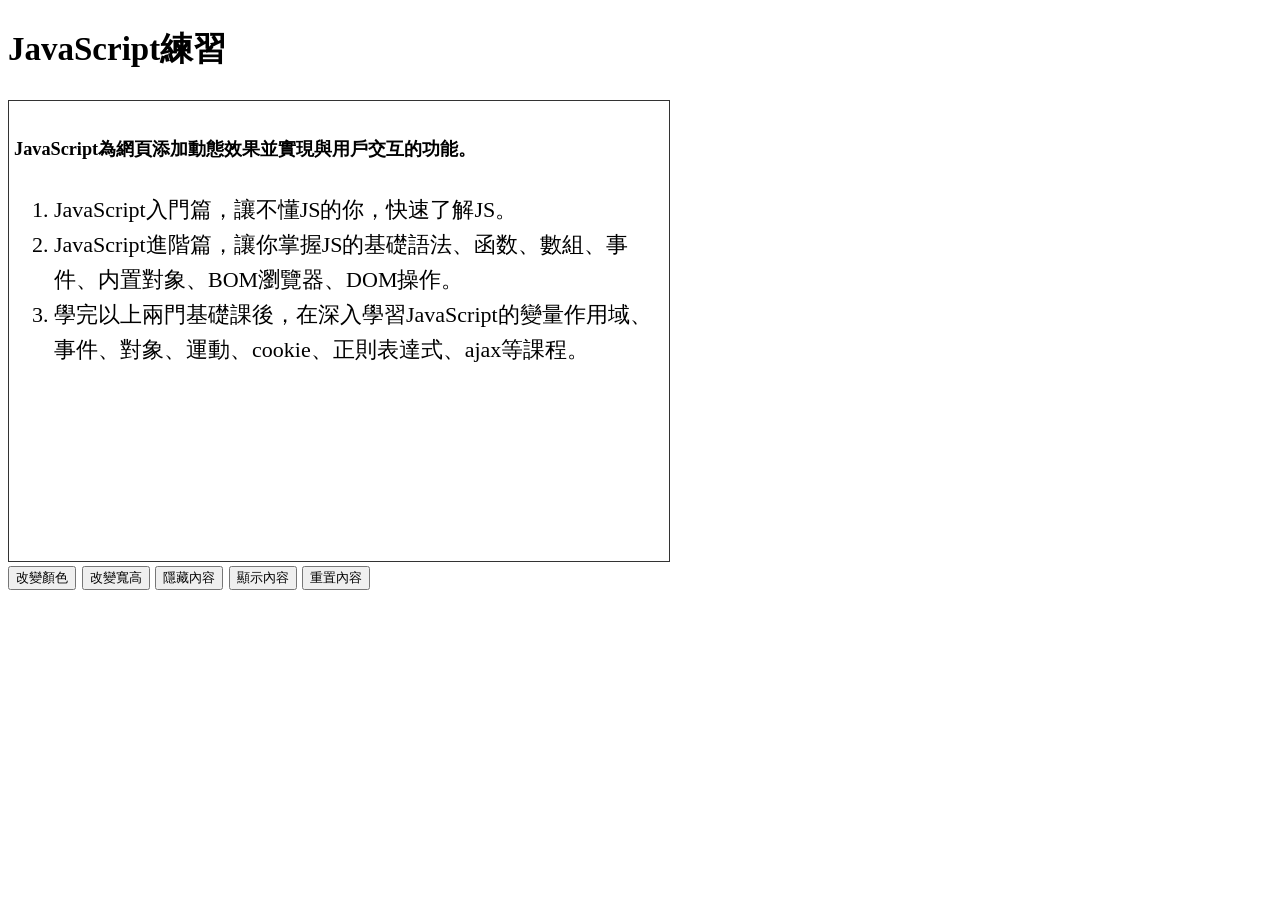
<file: 2017:8-I-practice/1-JavaScript-practice.html>
<!DOCTYPE HTML>
<html>
<head>
<meta charset="utf-8">
<title>javascript</title>
<style type="text/css">
body{font-size:22px;}
  #txt{
    height:450px;
    width:650px;
	  border:#333 solid 1px;
	  padding:5px;
  }
  ol{
	  line-height:35px;
  }
</style>
</head>
<body>
  <h2 id="con">JavaScript練習</H2>
    <div id="txt"> 
      <h5>JavaScript為網頁添加動態效果並實現與用戶交互的功能。</h5>
        <ol type="1">
          <li>JavaScript入門篇，讓不懂JS的你，快速了解JS。</li>
          <li>JavaScript進階篇，讓你掌握JS的基礎語法、函数、數組、事件、内置對象、BOM瀏覽器、DOM操作。</li>
          <li>學完以上兩門基礎課後，在深入學習JavaScript的變量作用域、事件、對象、運動、cookie、正則表達式、ajax等課程。</li>
        </ol>  
    </div>
  <form>
  <!--當點擊相應按鈕，執行對應操作，為按鈕添加相應事件-->
    <input type="button" name="changecolor" value="改變顏色" onclick="changeC()">  
    <input type="button" name="changeWH" value="改變寬高" onclick="cWH()">
    <input type="button" name="hidetext" value="隱藏內容" onclick="hide()">
    <input type="button" name="showtext" value="顯示內容" onclick="show()">
    <input type="button" name="restart" value="重置內容" onclick="re()">
  </form>
<script type="text/javascript">
//定義"改變顏色"的函數
  function changeC(){
    var p1 = document.getElementById("txt").style.color = "#9f88ff";
    var p1 = document.getElementById("txt").style.background = "#ddd";
    /*另一種寫法
  function changeC(){
    var p1 = document.getElementById("txt");  
    mychar.style.color="#9f88ff";
    mychar.style.backgroundColor="#ddd";
  }
    */
  }
//定義"改變寬高"的函數
  function cWH(){
    var p1 = document.getElementById("txt").style.height = "550px";
    var p1 = document.getElementById("txt").style.width = "750px";
    /*另一種寫法
    var p1 = document.getElementById("txt");
    p1.style.height = "550px";
    p1.style.width = "750px";
    */
  }
//定義"隱藏內容"的函數
  function hide(){
    var p1 = document.getElementById("txt").style.display = "none";
    /*另一種寫法
    var p1 = document.getElementById("txt");
    p1.style.display = "none";
    */
  }
//定義"顯示內容"的函數
  function show(){
    var p1 = document.getElementById("txt").style.display = "block";
    /*另一種寫法
    var p1 = document.getElementById("txt");
    p1.style.display = "block";
    */
  }
//定義"重置按鈕"的函數
  function re(){
    var p1 = confirm("確定要恢復默認設定值？");
    if(p1 == true){
      document.getElementById("txt").removeAttribute("style");
    }
    else{}
  }
</script>
</body>
</html>
</file>
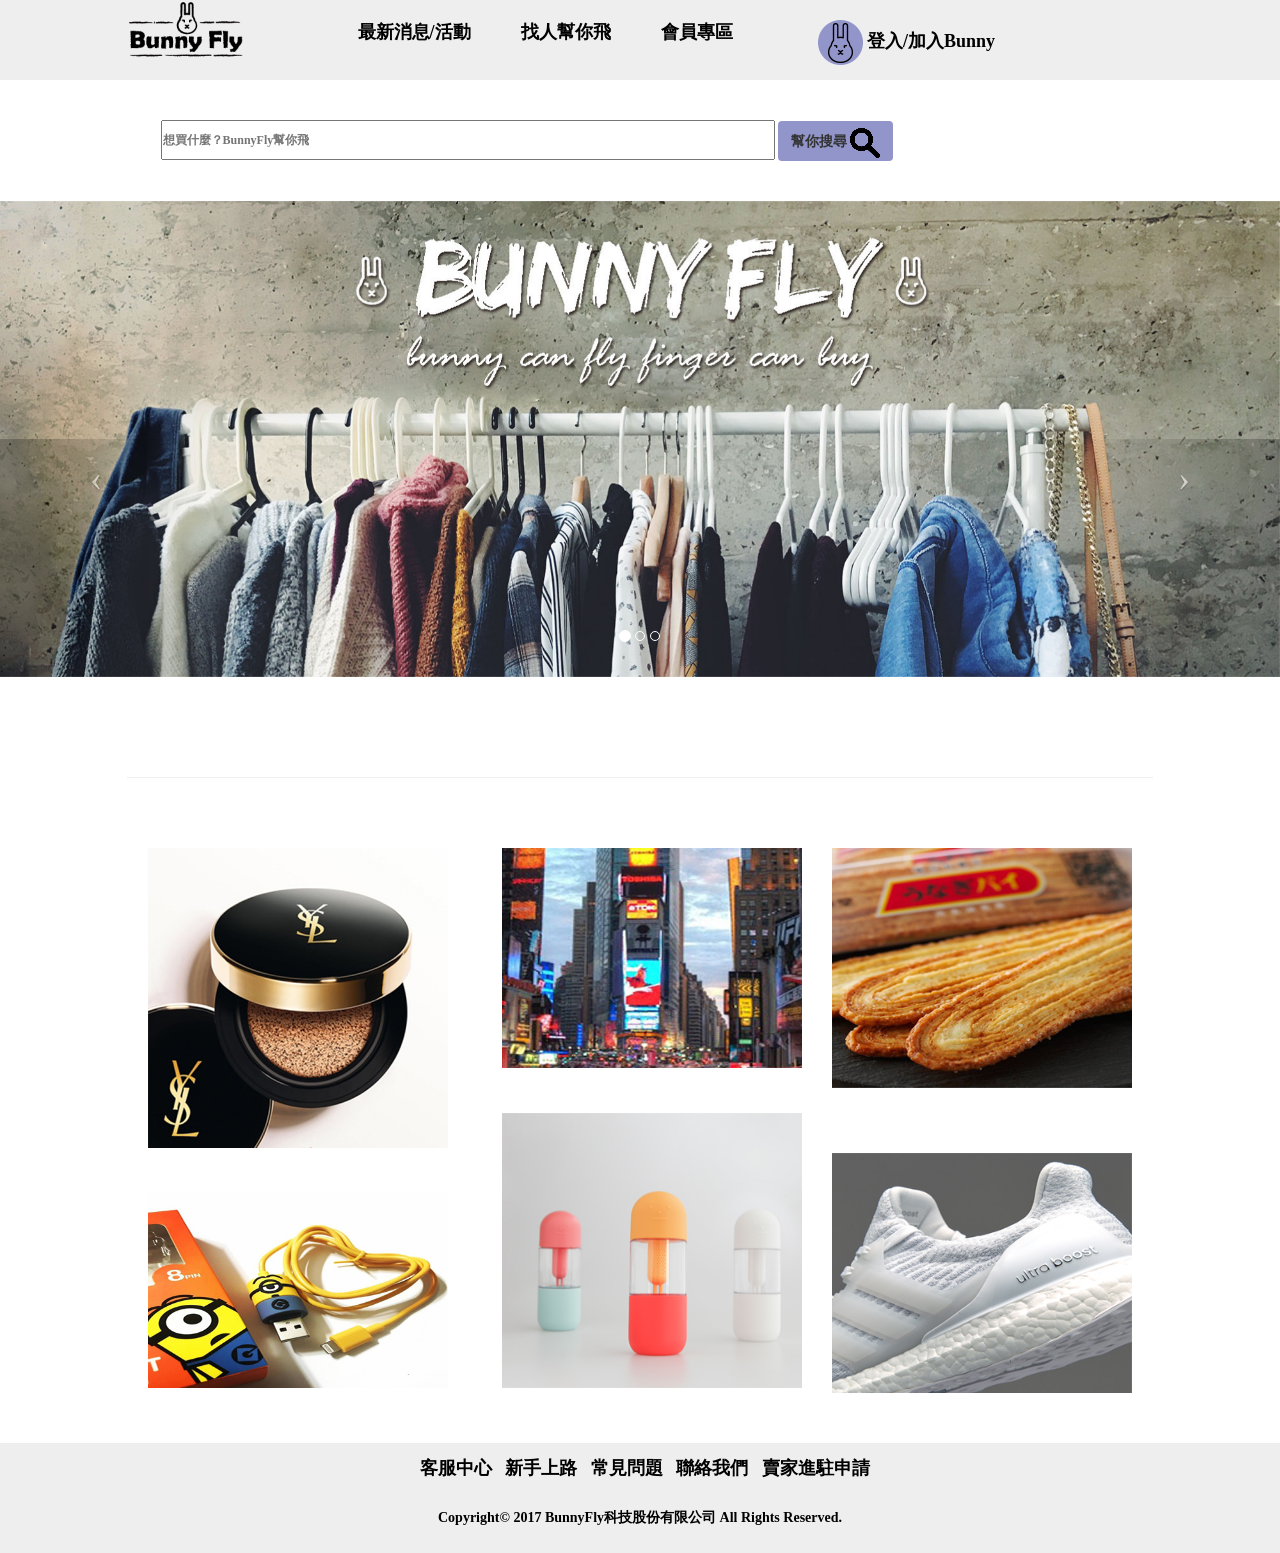
<file: 2017:7-practice/1/Homepage.html>
<!doctype html>
<html>
<head>
<meta charset="utf-8">
    <title>BunnyFly</title>
    <link rel="stylesheet" href="css/bootstrap.css">
    <link rel="icon" type="image/png" href="img/user.png" />
    <script src="https://ajax.googleapis.com/ajax/libs/jquery/1.11.3/jquery.min.js"></script>
    <script src="js/bootstrap.js"></script>
    <script src="js/jquery-2.2.3.min.js"></script>

    <link rel="stylesheet" href="css/booNavigation.css">

</head>

<body>
<!--Header導覽頁(如要固定導覽頁加入.navbar-fixed-top)-->
	<div class="header navbar-fixed-top" data-role="header">
			<div class="container-fluid">
        		<div class="nav navbar-header col-md-3">
            		<div>
                  <a href="#"><img class="imglogo" src="img/logo.png"></a>
              </div>
<!--漢堡的縮小選單#myNavbar要對應下面------------------->
            		<button type="button" class="navbar-toggle dropdown-menu-right" data-toggle="collapse" data-target="#myNavbar">
                    	<img class="imgmenu" src="img/sider.png">
                </button>
                <button type="button" class="navbar-toggle dropdown-menu-right" data-toggle="collapse"  data-target="#myNavbar2">
                      <img src="img/search-icon.png" class="imgmenu">
                </button>
            	</div>

           <!--對應漢堡選單-->
         		<div class="collapse navbar-collapse menulist col-xs-12" id="myNavbar">

            <!--底下放要縮放的內容-->
            <div class="wrapper">
              <nav id="booNavigation" class="booNavigation">
                  <ul>
                      <li class="navItem">
                      <a href="../2/2-0.html" title="First Item">最新消息/活動</a>
                    </li>
                      <li class="navItem">
                          <a href="#" title="First Item">找人幫你飛</a>
                          <ul class="navContent">
                              <li>
                                  <ul>
                                      <li><a href="#" title="Boo the cat">依國家尋找產品</a></li>
                                      <hr />
                                      <li><a href="../3/3-0.html?country=1">日本</a></li>
                                      <li><a href="../3/3-0.html?country=2">韓國</a></li>
                                      <li><a href="../3/3-0.html?country=3">泰國</a></li>
                                      <li><a href="../3/3-0.html?country=4">香港</a></li>
                                      <li><a href="../3/3-0.html?country=5">法國</a></li>
                                      <li><a href="../3/3-0.html?country=6">美國</a></li>
                                      <li><a href="../3/3-0.html?country=7">英國</a></li>
                                      <li><a href="../3/3-0.html?country=8">西班牙</a></li>
                                      <li><a href="../3/3-0.html?country=9">其他</a></li>
                                  </ul>
                              </li>
                              <li>
                                  <ul>
                                      <li><a href="#" title="Pictures of Boo">依類別尋找產品</a></li>
                                      <hr />
                                      <li><a href="../3-1/3-1.html?category=1">名牌精品</a></li>
                                      <li><a href="../3-1/3-1.html?category=2">流行服飾</a></li>
                                      <li><a href="../3-1/3-1.html?category=3">美妝保樣</a></li>
                                      <li><a href="../3-1/3-1.html?category=4">運動休閒</a></li>
                                      <li><a href="../3-1/3-1.html?category=5">居家生活</a></li>
                                      <li><a href="../3-1/3-1.html?category=6">異國美食</a></li>
                                      <li><a href="../3-1/3-1.html?category=7">3C家電</a></li>
                                      <li><a href="../3-1/3-1.html?category=8">寵物用品</a></li>
                                      <li><a href="../3-1/3-1.html?category=9">媽咪寶貝</a></li>
                                      <li><a href="../3-1/3-1.html?category=10">其他</a></li>
                                  </ul>
                              </li>
                              <li>
                                  <ul>
                                      <li><a href="#" title="The amazing cat">依國家尋找商城</a></li>
                                      <hr />
                                      <li><a href="../3-1/3-1.html">日本</a></li>
                                      <li><a href="../3-1/3-1.html">韓國</a></li>
                                      <li><a href="../3-1/3-1.html">泰國</a></li>
                                      <li><a href="../3-1/3-1.html">香港</a></li>
                                      <li><a href="../3-1/3-1.html">法國</a></li>
                                      <li><a href="../3-1/3-1.html">美國</a></li>
                                      <li><a href="../3-1/3-1.html">英國</a></li>
                                      <li><a href="../3-1/3-1.html">西班牙</a></li>
                                      <li><a href="../3-1/3-1.html">其他</a></li>
                                  </ul>
                              </li>
                          </ul>
                      </li>
                      <li class="navItem">
                          <a href="../5/5-0.html" title="First Item">會員專區</a>
                      </li>
                      <li class="navItem">
                          <a class="nav-text" href="#">
                            <img src="img/user.png" alt="">
                            <span>登入/加入Bunny</span>
                          </a>
                      </li>
                    </ul>
                  </nav>
                </div>
              </div>
  <!--以上要縮放的內容-->
         </div>
   </div>

<!--content內容頁面------------------------------->
   		<div class="col-xs-1"></div>
 <!--content搜尋面板------------------------------->

                 <div class="collapse navbar-collapse searchbox center-block" id="myNavbar2">

                 <form>
                   	   <table align="center">
                          <tr>
                            <td class="searchtd" align="center">
                                <!-- <select name="choose" style="height:40px;">
                                  <option value="all">--全部--</option>
                                  <option value="product">找產品</option>
                                  <option value="contry">找國家</option>
                                </select> -->
                                  <input class="input-medium search-query searchtxt" type="text" placeholder="想買什麼？BunnyFly幫你飛" /></input>
                                  <button type="submit" class="btn" style="height:40px;">
                                    <span>幫你搜尋</span>
                                    <img src="img/search-icon.png" alt="">
                                  </button>
                              </td>
                            </tr>
                        </table>
                     </form>
                 </div>

 <!--以上是搜尋面板------------------------------->
 <!--輪播-------------------------------------->
 			<div class="banner">
                 <div id="myCarousel" class="carousel slide">
                     <ol class="carousel-indicators">
                           <li data-target="#myCarousel" data-slide-to="0" class="active"></li>
                           <li data-target="#myCarousel" data-slide-to="1"></li>
                           <li data-target="#myCarousel" data-slide-to="2"></li>
                     </ol>
                  <!-- Carousel items -->
                     <div class="carousel-inner">
                           <div class="active item">
                           		<img src="img/1.jpg" alt="...">
                           </div>
                           <div class="item">
                           		<img src="img/2.jpg" alt="...">
                           </div>
                           <div class="item">
                           		<img src="img/3.jpg" alt="...">
                           </div>
                     </div>
                  <!-- Carousel nav -->
                     <a class="carousel-control left" href="#myCarousel" data-slide="prev" style="top:calc(50%);"><h1>&lsaquo;</h1></a>
                     <a class="carousel-control right" href="#myCarousel" data-slide="next" style="top:calc(50%);"><h1>&rsaquo;</h1></a>
                </div>
             </div>
 <!--輪播-------------------------------------->

 <!-- bottom -->
 		<div class="container">
              <div class="bottom">
                <hr />
                    <div class="bot1">


                      <div class="grid-item one">
                        <div class="grid-ani">
                          <img src="img/4.jpg" alt="">
                          <div class="title">
                            Hot
                          </div>
                        </div>
                      </div>
                      <div class="grid-item three">
                        <div class="grid-ani">
                          <img src="img/5.jpg" alt="">
                          <div class="title">
                            Bunny選好物
                          </div>
                        </div>
                      </div>
                      <div class="grid-item two">
                        <div class="grid-ani">
                          <img src="img/6.jpg" alt="">
                          <div class="title">
                            賣家精選
                          </div>
                        </div>
                      </div>
                      <div class="grid-item six">
                        <div class="grid-ani">
                          <img src="img/7.jpg" alt="">
                          <div class="title">
                            熱門產品
                          </div>
                        </div>
                      </div>
                      <div class="grid-item five">
                        <div class="grid-ani">
                          <img src="img/8.jpg" alt="">
                          <div class="title">
                            熱門產品
                          </div>
                        </div>
                      </div>
                      <div class="grid-item four">
                        <div class="grid-ani">
                          <img src="img/9.jpg" alt="">
                          <div class="title">
                            熱門產品
                          </div>
                        </div>
                      </div>
             	  </div>
             </div>
			  </div>
<!--content內容頁面------------------------------->
<!-- footer -->
  <div class="clear"></div>
  <div class="container-fluid2">
    <div class="row-fluid">
      <div class="col-xs-12">
        &nbsp;&nbsp;<a href="../6-0/6-0.html#panel1">客服中心</a>
        &nbsp;&nbsp;<a href="../6-0/6-0.html#panel2">新手上路</a>
        &nbsp;&nbsp;<a href="../6-0/6-0.html#panel1">常見問題</a>
        &nbsp;&nbsp;<a href="../6-0/6-0.html#panel3">聯絡我們</a>
        &nbsp;&nbsp;<a href="../7/7.html">賣家進駐申請</a>
        <br>
        <div class="footer-text">
          Copyright&copy;&nbsp;2017&nbsp;BunnyFly科技股份有限公司&nbsp;All Rights Reserved.
        </div>
      </div>
    </div>
  </div>

  <script src="http://ajax.googleapis.com/ajax/libs/jquery/1.10.2/jquery.min.js"></script>
  <script src="js/booNavigation.js"></script>
  <script>
  (function() {

      /**
       * This is the call we have to do to execute
       * the plugin giving a custom params
       */
      $('#booNavigation').booNavigation({
          slideSpeed: 50
      });

      $('#booNavigationTwo').booNavigation({
          slideSpeed: 50
      });

  })();

  </script>


</body>
</html>
</file>
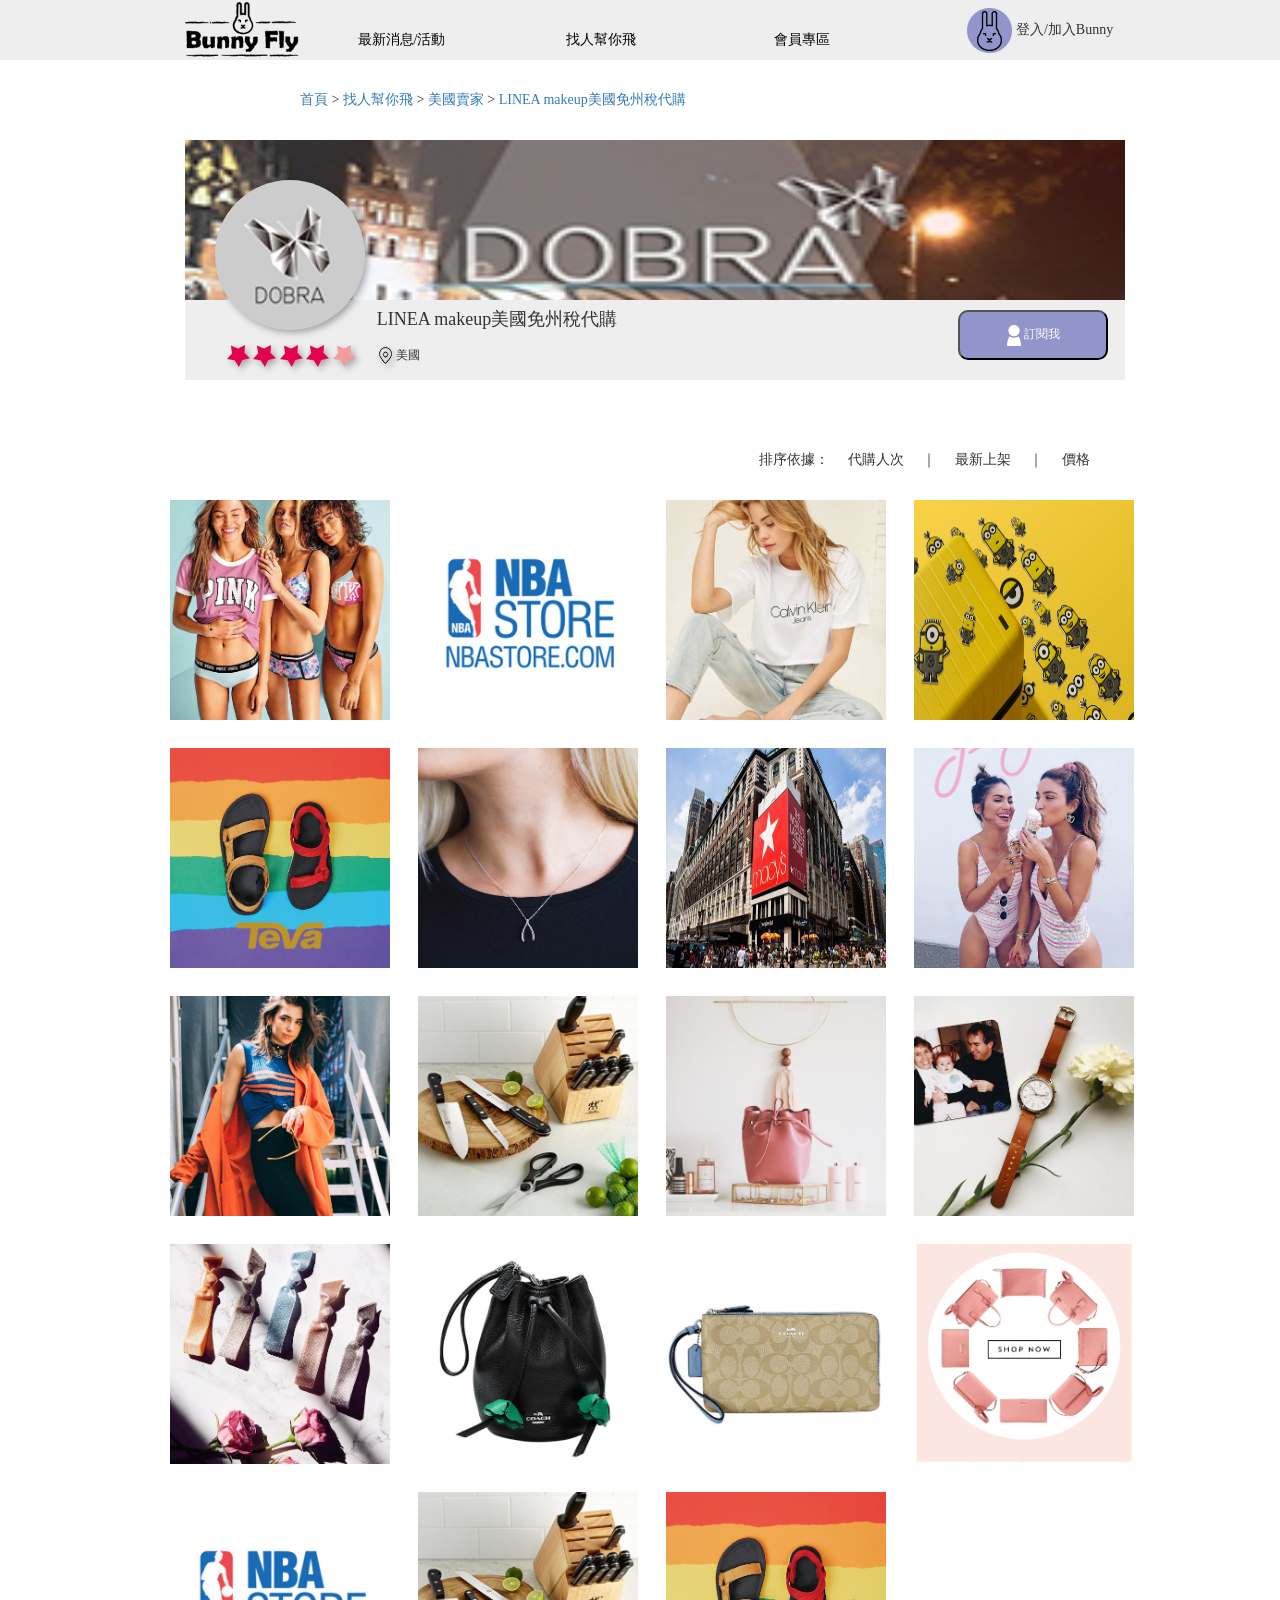
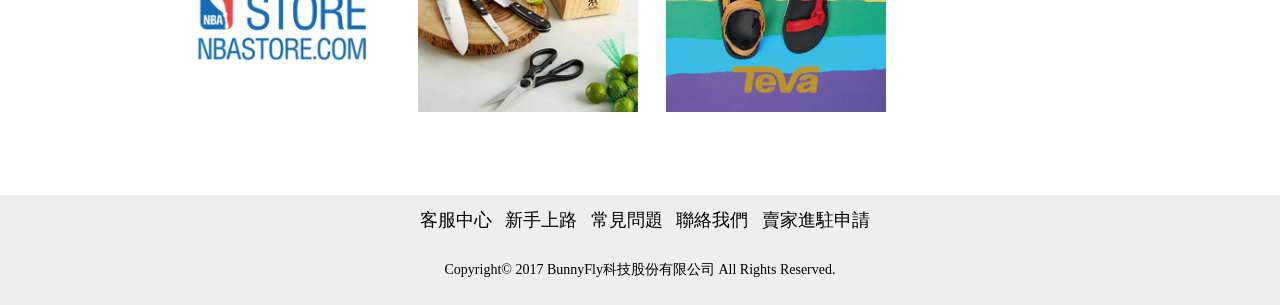
<file: 2017:7-practice/3-0-1/3-0-1.html>
<!doctype html>
<html>
<head>
	<!--  (copy from page3.1.1) -->
	<meta charset="utf-8">

	<link rel="stylesheet" href="css/product.css">
	<link rel="icon" type="image/png" href="img/user.png">
	<link rel="stylesheet" href="https://cdnjs.cloudflare.com/ajax/libs/OwlCarousel2/2.2.1/assets/owl.carousel.min.css">
	<link rel="stylesheet" href="https://cdnjs.cloudflare.com/ajax/libs/OwlCarousel2/2.2.1/assets/owl.theme.default.min.css">

	<!--  (copy from page3.1.0) -->
	<title>BunnyFly</title>
	<link rel="stylesheet" href="css/bootstrap.css">
	<link href="css/pagination.css" rel="stylesheet" type="text/css">
    <script src="http://code.jquery.com/jquery-3.2.1.min.js"></script>
	<script src="js/pagination.js"></script>

	<script src="js/bootstrap.js"></script>

	<!--  (css/301) -->
	<link rel="stylesheet" href="css/301.css">


	<script>
		window.onload=function(){
			$.ajax(
				{
					url: "https://data.kaohsiung.gov.tw/Opendata/DownLoad.aspx?Type=2&CaseNo1=AV&CaseNo2=1&FileType=1&Lang=C&FolderType=",
					dataType: "json",
					success: function(jsonObj){
						// 成功。JSON物件處理作業
						// （省略）
						console.log(jsonObj);
						console.log(typeof(jsonObj));
						function createDemo(name) {
							var container = $('#pagination-' + name);
							var sources = function () {
								var result = [];

								for (var i = 1; i < jsonObj.length; i++) {
									result.push(i);
								}

								return result;
							}();

							var options = {
								dataSource: sources,
								callback: function (response, pagination) {
									window.console && console.log(response, pagination);

									var str="";

									$.each(response, function (index, item) {
										str=str+
											'<li><div class="photo">'+
											'<img src="'+jsonObj[item].Picture1+'" width="220" height="220">'+
											'</div>'+
											'<div class="rsp"></div>'+
											'<div class="text">'+
											'<a href="../3-1-1/3-1-1.html">'+
											'<h3 style="border-bottom:2px solid #66F; align:center; margin-left:25px; width:175px"><br>'+
											'2017歐洲夏季折扣'+
											'<br>'+
											'6折精簡V字號<br>素食環保運動鞋Veja'+
											'</h3>'+
											'<p style="font-size: 14px; text-align:center">'+
											jsonObj[item].Name +
											'<p style="font-size: 12px; text-align:center">'+
											'<img src="img/123.png" width="8" height="11">'+
											'英國'+
											'</p></p></a></div>'+
											'</li>';
									});
									$("#posList").html(str);
									onload=ShowProduct();
								}

							};

							//$.pagination(container, options);

							container.addHook('beforeInit', function () {
								window.console && console.log('beforeInit...');
							});
							container.pagination(options);

							container.addHook('beforePageOnClick', function () {
								window.console && console.log('beforePageOnClick...');
								//return false
							});

							return container;
						}

						createDemo('demo1');
					},
					complete:onload=ShowProduct(),
					error:function(xhr, ajaxOptions, thrownError){
						// 錯誤。錯誤訊息處理
						alert(xhr.status);
						alert(thrownError);
					}
				}
			);
		};
	</script>
<script>
	function ShowProduct(){

	$(".hovertreeaction ul li .rsp").hide();

	$(".hovertreeaction     ul li").hover(function(){
	$(this).find(".rsp").stop().fadeTo(500,0.5)
	$(this).find(".text").stop().animate({left:'0'}, {duration: 500})
	},function(){
	$(this).find(".rsp").stop().fadeTo(500,0)
	$(this).find(".text").stop().animate({left:'318'}, {duration: "fast"})
	$(this).find(".text").animate({left:'-318'}, {duration: 0})
	});

	}
</script>
</head>


<body>
 	<!-- header (copy from page3.1.1)-->

    <div class="header">
      <div class="container-fluid">
      	<div class="row-fluid">
      		<div class="col-md-3">
            <a href="../1/Homepage.html"><img class="logo" src="img/logo.png" alt="logo"></a>
      		</div>
      		<div class="col-md-2">
            <a href="../2/2-0.html">最新消息/活動</a>
      		</div>
          <div class="col-md-2">
            <a href="../3/3-0.html">找人幫你飛</a>
          </div>
          <div class="col-md-2">
            <a href="../5/5-0.html">會員專區</a>
          </div>
      		<div class="col-md-3">
            <button type="button" name="button">
              <img src="img/user.png" alt="login">
              <span>登入/加入Bunny</span>
            </button>
      		</div>
      	</div>
      </div>
    </div>

    <!-- top-text -->
    <div class="container-fluid2">
    	<div class="row-fluid2">
    		<div class="col-md-12">
          <span>
            <a href="../1/Homepage.html">首頁</a>
            <span>></span>
            <a href="../3/3-0.html">找人幫你飛</a>
            <span>></span>
            <a href="#">美國賣家</a>
            <span>></span>
            <a href="#">LINEA makeup美國免州稅代購</a>
          </span>
    		</div>
    	</div>
    </div>


    <!-- 商城簡介 -->
	<div class="container-fluid profile">
        <div class="row-fluid banner">
	        <img src="img/banner.jpg" width="940" height="240" >
        </div>
		<div class="row-fluid profileBackground">
        	<div class="col-md-2">
            	<img src="img/profile.png" alt="" class="profileImg dropshadow">
            </div>
            <div class="col-md-5 profileName" >
			  <h4>LINEA makeup美國免州稅代購</h4>
			</div>
			<div class="col-md-2 col-md-offset-3 buttontype">
				<button type="button" class="button" name="button1">
				<img src="img/訂閱我.png"><span class="buttonTxt">  訂閱我</span></button>
			</div>
		</div>
        <div class="row-fluid starrow">
			<div class=" dropshadow col-md-3" >
				<img src="img/star.png" alt="">
				<img src="img/star.png" alt="">
				<img src="img/star.png" alt="">
				<img src="img/star.png" alt="">
				<img src="img/star-half.png" alt="">
			</div>
			<div class="col-md-1 location">
            	<img src="img/location.png" class="dropshadow"> <span class="profileTxt">美國</span>
            </div>

		</div>
    </div>




	<!-- 商品排序 -->
	<div class="container-fluid sort">
		<div class="row-fluid">
			<div class="col-md-7">
			</div>
			<div class="col-md-5">
				<div>
					排序依據：
					 <font style=cursor='hand'
						 onMouseover="this.color='#3399CC'"
						 onmouseout="this.color='#000000'">
					 <li class="cc2">代購人次</li></font>
					｜
					 <font style=cursor='hand'
						 onMouseover="this.color='#3399CC'"
						 onmouseout="this.color='000000'">
					 <li class="cc2">最新上架</li></font>
					｜
					 <font style=cursor='hand'
						 onMouseover="this.color='#3399CC'"
						 onmouseout="this.color='000000'">
					 <li class="cc2">價格</li></font>
				 </div>

			</div>
		</div>
	</div>



	<!-- 商品(copy from page3.1.0) -->
	<div class="profile">
		<div class="hovertreeaction">
			<ul class="clearfix" id="posList">

			<li>
			<div class="photo"><img src="img/1.png" width="220" height="220" /></div>
				<div class="rsp"></div>
				<div class="text"><a href=""><h3 style="border-bottom:2px solid #9295c9; align:center; margin-left:25px; width:175px"><br>美國代購PINK的清新小性感，女大生必備維多利亞的秘密副牌</h3><p style="font-size: 12px; text-align:center"><img src="img/123.png" width="8" height="11"> 美國
</p></a></div>
			</li>

			<li>
			<div class="photo"><img src="img/2.jpg" width="220" height="220" /></div>
				<div class="rsp"></div>
				<div class="text"><a href=""><h3 style="border-bottom:2px solid #9295c9; align:center; margin-left:25px; width:175px"><br>美國職業籃球聯盟NBA STORE全品牌商品代購</h3><p style="font-size: 12px; text-align:center"><img src="img/123.png" width="8" height="11"> 美國
</p></a></div>
			</li>


            			<li>
			<div class="photo"><img src="img/3.jpg" width="220" height="220" /></div>
				<div class="rsp"></div>
				<div class="text"><a href=""><h3 style="border-bottom:2px solid #9295c9; align:center; margin-left:25px; width:175px"><br>超好買！美國 Calvin Klein X Urban Outfitters 獨家限定聯名</h3><p style="font-size: 12px; text-align:center"><img src="img/123.png" width="8" height="11"> 美國
</p></a></div>
			</li>


						<li>
			<div class="photo"><img src="img/4.png" width="220" height="220" /></div>
				<div class="rsp"></div>
				<div class="text"><a href=""><h3 style="border-bottom:2px solid #9295c9; align:center; margin-left:25px; width:175px"><br>SHOPLALA 歐美代購 超萌 Minions 小小兵聯名系列限量旅行</h3><p style="font-size: 12px; text-align:center"><img src="img/123.png" width="8" height="11"> 美國
</p></a></div>
			</li>

            			<li>
			<div class="photo"><img src="img/5.png" width="220" height="220" /></div>
				<div class="rsp"></div>
				<div class="text"><a href=""><h3 style="border-bottom:2px solid #9295c9; align:center; margin-left:25px; width:175px"><br>水陸兩用鞋Teva美國代購，機能涼鞋讓你不論上山下海都可以！
</h3><p style="font-size: 12px; text-align:center"><img src="img/123.png" width="8" height="11"> 美國
</p></a></div>
			</li>


			<li>
			<div class="photo"><img src="img/6.png" width="220" height="220" /></div>
				<div class="rsp"></div>
				<div class="text"><a href=""><h3 style="border-bottom:2px solid #9295c9; align:center; margin-left:25px; width:175px"><br>繼承者們配戴的祈願許願骨項鍊 Dogeared ～ 美國飾品全品牌代購</h3><p style="font-size: 12px; text-align:center"><img src="img/123.png" width="8" height="11"> 美國
</p></a></div>
			</li>


			<li>
			<div class="photo"><img src="img/7.jpg" width="220" height="220" /></div>
				<div class="rsp"></div>
				<div class="text"><a href=""><h3 style="border-bottom:2px solid #9295c9; align:center; margin-left:25px; width:175px"><br>一次逛齊各大品牌，美國百貨業龍頭梅西百貨MACY'S美國全官網代購</h3><p style="font-size: 12px; text-align:center"><img src="img/123.png" width="8" height="11"> 美國
</p></a></div>
			</li>





			<li>
			<div class="photo"><img src="img/8.png" width="220" height="220" /></div>
				<div class="rsp"></div>
				<div class="text"><a href=""><h3 style="border-bottom:2px solid #9295c9; align:center; margin-left:25px; width:175px"><br>碧昂絲私服！美國 Lovers+Friends 平價時尚服飾品牌代購中</h3><p style="font-size: 12px; text-align:center"><img src="img/123.png" width="8" height="11"> 美國
</p></a></div>
			</li>


			<li>
			<div class="photo"><img src="img/9.jpg" width="220" height="220" /></div>
				<div class="rsp"></div>
				<div class="text"><a href=""><h3 style="border-bottom:2px solid #9295c9; align:center; margin-left:25px; width:175px"><br>美國率性風格潮牌 DKNY，手錶/包款/服飾全品牌商品代購中！</h3><p style="font-size: 12px; text-align:center"><img src="img/123.png" width="8" height="11"> 美國
</p></a></div>
			</li>


			<li>
			<div class="photo"><img src="img/10.jpg" width="220" height="220" /></div>
				<div class="rsp"></div>
				<div class="text"><a href=""><h3 style="border-bottom:2px solid #9295c9; align:center; margin-left:25px; width:175px"><br>
廚師們的夢幻逸品， 德國 Zwilling 雙人牌廚具料理刀具全商</h3><p style="font-size: 12px; text-align:center"><img src="img/123.png" width="8" height="11"> 美國
</p></a></div>
			</li>


			<li>
			<div class="photo"><img src="img/11.jpg" width="220" height="220" /></div>
				<div class="rsp"></div>
				<div class="text"><a href=""><h3 style="border-bottom:2px solid #9295c9; align:center; margin-left:25px; width:175px"><br>專屬小資女的簡約質感精品～美國Mansur Gavriel水桶包/馬鞍包/</h3><p style="font-size: 12px; text-align:center"><img src="img/123.png" width="8" height="11"> 美國
</p></a></div>
			</li>


			<li>
			<div class="photo"><img src="img/12.jpg" width="220" height="220" /></div>
				<div class="rsp"></div>
				<div class="text"><a href=""><h3 style="border-bottom:2px solid #9295c9; align:center; margin-left:25px; width:175px"><br>來自美國的簡約輕時尚～Fossil精選熱門推薦精選+全品牌商代購</h3><p style="font-size: 12px; text-align:center"><img src="img/123.png" width="8" height="11"> 美國
</p></a></div>
			</li>


			<li>
			<div class="photo"><img src="img/13.png" width="220" height="220" /></div>
				<div class="rsp"></div>
				<div class="text"><a href=""><h3 style="border-bottom:2px solid #9295c9; align:center; margin-left:25px; width:175px"><br>繼承者中朴信惠著用！美國俏皮可愛 Emi Jay 全手工製的髮帶/服飾/</h3><p style="font-size: 12px; text-align:center"><img src="img/123.png" width="8" height="11"> 美國
</p></a></div>
			</li>


			<li>
			<div class="photo"><img src="img/14.jpg" width="220" height="220" /></div>
				<div class="rsp"></div>
				<div class="text"><a href=""><h3 style="border-bottom:2px solid #9295c9; align:center; margin-left:25px; width:175px"><br>現貨 美國代購 COACH 56581 荔枝紋全皮花朵手提掛水桶包(黑)</h3><p style="font-size: 12px; text-align:center"><img src="img/123.png" width="8" height="11"> 美國
</p></a></div>
			</li>


			<li>
			<div class="photo"><img src="img/15.jpg" width="220" height="220" /></div>
				<div class="rsp"></div>
				<div class="text"><a href=""><h3 style="border-bottom:2px solid #9295c9; align:center; margin-left:25px; width:175px"><br>現貨 美國代購 COACH 54057 淺水藍PVC真皮掛帶雙層手拿包/手掛代購</h3><p style="font-size: 12px; text-align:center"><img src="img/123.png" width="8" height="11"> 美國
</p></a></div>
			</li>


			<li>
			<div class="photo"><img src="img/16.gif" width="220" height="220" /></div>
				<div class="rsp"></div>
				<div class="text"><a href=""><h3 style="border-bottom:2px solid #9295c9; align:center; margin-left:25px; width:175px"><br>Kate Spade 粉紅風暴＊閃購$25！＊只有一天 最後倒數 ＊代購</h3><p style="font-size: 12px; text-align:center"><img src="img/123.png" width="8" height="11"> 美國
</p></a></div>
			</li>



			<li>
			<div class="photo"><img src="img/2.jpg" width="220" height="220" /></div>
				<div class="rsp"></div>
				<div class="text"><a href=""><h3 style="border-bottom:2px solid #9295c9; align:center; margin-left:25px; width:175px"><br>美國職業籃球聯盟NBA STORE全品牌商品代購</h3><p style="font-size: 12px; text-align:center"><img src="img/123.png" width="8" height="11"> 美國
</p></a></div>
			</li>


			<li>
			<div class="photo"><img src="img/10.jpg" width="220" height="220" /></div>
				<div class="rsp"></div>
				<div class="text"><a href=""><h3 style="border-bottom:2px solid #9295c9; align:center; margin-left:25px; width:175px"><br>
廚師們的夢幻逸品， 德國 Zwilling 雙人牌廚具料理刀具全商</h3><p style="font-size: 12px; text-align:center"><img src="img/123.png" width="8" height="11"> 美國
</p></a></div>
			</li>


			<li>
			<div class="photo"><img src="img/5.png" width="220" height="220" /></div>
				<div class="rsp"></div>
				<div class="text"><a href=""><h3 style="border-bottom:2px solid #9295c9; align:center; margin-left:25px; width:175px"><br>水陸兩用鞋Teva美國代購，機能涼鞋讓你不論上山下海都可以！
</h3><p style="font-size: 12px; text-align:center"><img src="img/123.png" width="8" height="11"> 美國
</p></a></div>
			</li>


			</ul>
			<div class="clear"></div>
		</div>
	</div>

	<!-- 頁數(copy from page3.1.0) -->

<div class="page">

    <section>
        <div id="pagination-demo1"></div>
    </section>

</div>



    <!-- footer(copy from page3.1.1) -->
    <div class="container-fluid6">
    	<div class="row-fluid">
    		<div class="col-xs-12">
					&nbsp;&nbsp;<a href="../6-0/6-0.html#panel1">客服中心</a>
	        &nbsp;&nbsp;<a href="../6-0/6-0.html#panel2">新手上路</a>
	        &nbsp;&nbsp;<a href="../6-0/6-0.html#panel1">常見問題</a>
	        &nbsp;&nbsp;<a href="../6-0/6-0.html#panel3">聯絡我們</a>
	        &nbsp;&nbsp;<a href="../7/7.html">賣家進駐申請</a>
          <br>
          <div class="footer-text">
            Copyright&copy;&nbsp;2017&nbsp;BunnyFly科技股份有限公司&nbsp;All Rights Reserved.
          </div>
    		</div>
    	</div>
    </div>


  </body>
</html>
</file>
<file: 201706-I-practice/css/HTML-practice.css>
.next{
  height: 100px;
  width: 180px;
  background: linear-gradient(#00644b,#009771);
  position: fixed;
  right: 0;
  bottom: 0;
  border-radius: 5px;
}
.next a{
  color: #fff;
  font-size: 18px;
  text-align: center;
  line-height: 100px;
  padding-left: 40px;
  text-decoration: none;
}
</file>
<file: 201706-II-practice/css/2-3(All).css>
*{
  padding: 0;
  margin: 0;
}
.header{
  width: 100%;
  height: 100px;
}
.header img{
  width: 300px;
  height: 90px;
  padding-left: 50px;
  padding-top: 5px;
}
.header .logo{
  float: left;
}
.header .nav{
  float: right;
}
.header .nav ul{
  padding-right: 50px;
}
.header .nav ul li{
  float: left;
  list-style: none;
  width: 100px;
  height: 100px;
  line-height: 100px;
  font-size: 15px;
  font-weight: bolder;
  color: #7d7d7d;
}
.main .top{
  width: 100%;
  height: 600px;
}
.main .top img{
  width: 100%;
  height: 600px;
}
.main .toplayer{
  position: absolute;
  top: 100px;
  width: 100%;
  height: 600px;
  left: 0;
  background: #000;
  opacity: 0.5;
}
.main .toplayer-text{
  width: 500px;
  height: 300px;
  position: absolute;
  margin-top: -450px;
  right: 50%;
  margin-right: -250px;
  /*設置絕對定位有兩個，為使文字和按鈕置於遮罩層之上，故加設覆蓋*/
  z-index: 2;
}
.main .toplayer-text .word{
  padding-top: 100px;
  color: #fff;
  font-size: 45px;
  font-weight: bolder;
  text-align: center;
  font-family: "Microsoft YaHei";
}
.main .toplayer-text button{
  width: 220px;
  height: 60px;
  margin-top: 50px;
  color: #fff;
  background-color: #f5704f;
  font-family: "Microsoft YaHei";
  font-weight: bolder;
  font-size: 14px;
  text-align: center;
  /*設置按鈕導圓角*/
  border-radius: 10px;
  margin-left: 140px;
}
.main .middle{
  width: 1000px;
  margin: 0 auto;
}
.main .middle .mid-top .commen{
  float: left;
  width: 33.3%;
  padding-top: 50px;
  text-align: center;
}
.main .middle .mid-top .commen img{
  width: 100px;
  height: 100px;
}
.main .middle .mid-top .commen .comm{
  font-size: 20px;
  color: #7c7d7f;
  font-weight: bold;
  padding-top: 20px;
}
.main .middle .mid-middle{
  font-size: 22px;
  color: #e19796;
  font-weight: bold;
  font-style: italic;
  padding-top: 50px;
  padding-bottom: 50px;
  text-align: center;
}
.clear{
  clear: both;
}
.main .middle .mid-bottom .m-com{
  font-size: 20px;
  font-weight: bold;
  float: left;
  padding: 15px;
  text-align: center;
}
.main .middle .mid-bottom .m-com img{
  width: 300px;
  height: 250px;
}
.main .middle .mid-bottom .m-com .des1{
  color: #7d7d7f;
  padding-top: 20px;
}
.main .middle .mid-bottom .m-com .des2{
  color: #bdbdbc;
  padding-top: 10px;
}
.main .bottom{
  background-color: #f9f9f9;
}
.main .bottom .content{
  width: 1000px;
  margin: 0 auto;
}
.main .bottom .content .title{
  text-align: center;
  font-size: 20px;
  font-weight: bold;
  color: #7d7c7f;
  font-family: "Microsoft YaHei";
  padding-top: 50px;
}
.main .bottom .content .pic-content dl{
  float: left;
  width: 470px;
  height: 470px;
  margin: 10px 12px;
}
.main .bottom .content .pic-content dl img{
  width: 470px;
  height: 460px;
}
.main .bottom .content .pic-content dl .word{
  padding-top: 20px;
  padding-bottom: 50px;
  font-size: 20px;
  font-weight: bold;
  color: #7d7c7f;
}
.main .footer{
  margin-top: 200px;
  width: 100%;
  height: 100px;
  background-color: #292c35;
  color: #fff;
  text-align: center;
  font-size: 15px;
  font-family: "Microsoft YaHei";
  line-height: 100px;
}
.next{
  height: 100px;
  width: 180px;
  background: linear-gradient(#00644b,#009771);
  position: fixed;
  right: 0;
  bottom: 0;
  border-radius: 5px;
}
.next a{
  color: #fff;
  font-size: 18px;
  text-align: center;
  line-height: 100px;
  padding-left: 40px;
  text-decoration: none;
}
</file>
<file: 201706-III-practice/css/1-JavaScript-practice.css>
.next{
  height: 100px;
  width: 180px;
  background: linear-gradient(#00644b,#009771);
  position: fixed;
  right: 0;
  bottom: 0;
  border-radius: 5px;
}
.next a{
  color: #fff;
  font-size: 18px;
  text-align: center;
  line-height: 100px;
  padding-left: 40px;
  text-decoration: none;
}
</file>
<file: 201707-I-practice/css/homework.css>
*{
  padding: 0;
  margin: 0;
}
body{
  font-family: "Microsoft YaHei";
}
.next{
  height: 100px;
  width: 180px;
  background: linear-gradient(#00644b,#009771);
  position: fixed;
  right: 0;
  bottom: 0;
  border-radius: 5px;
}
.next a{
  color: #fff;
  font-size: 18px;
  text-align: center;
  line-height: 100px;
  padding-left: 40px;
  text-decoration: none;
}
.header{
  width: 100%;
  height: 100px;
  background: #07cbc9;
}
.header img{
  width: 300px;
  height: 70px;
  padding-left: 100px;
  padding-top: 10px;
}
.header .logo{
  float: left;
}
.header .nav{
  float: right;
}
.header .nav ul{
  padding-right: 50px;
}
.header .nav ul li{
  float: left;
  width: 100px;
  height: 100px;
  text-align: center;
  line-height: 100px;
  list-style: none;
  font-size: 15px;
  font-weight: bold;
  color: #fff;
}
.clear{
  clear: both;
}
.banner{
  width: 100%;
  height: 700px;
}
.banner img{
  width: 100%;
  height: 700px
}
.banner .layer{
  position: absolute;
  width: 100%;
  height: 700px;
  top: 100px;
  left: 0;
  background: #000;
  opacity: 0.5;
}
.banner .bannform{
  position: absolute;
  width: 500px;
  height: 500px;
  text-align: center;
  top: 250px;
  line-height: 50px;
  right:50%;
  margin-right: -250px;
  z-index: 2;
}
.banner input, textarea, button{
  background-color: transparent;
  padding-left: 10px;
  line-height: 40px;
  color: #fff;
}
.banner button{
  width: 150px;
  height: 50px;
}
.about{
  width: 100%;
  height: 1400px;
  text-align: center;
  margin: 50px auto;
}
.about .atop{
  float: none;
}
h1{
  font-size: 60px;
  line-height: 120px;
}
.about .atop hr{
  width: 50px;
  height: 2px;
  background-color: #07cbc9;
  text-align: center;
}
.about .topword{
  padding-top: 30px;
  line-height: 20px;
  font-weight: bold;
  font-size: 15px;
  color: #ddd;
}
.about .content{
  padding-top: 30px;
  margin: 0 auto;
}
.about .content .leftborder{
  height: 350px;
  float: left;
  text-align: left;
  margin: 65px -150px 10px 250px;
}
.about .content .leftborder h3{
  font-weight: bolder;
  font-size: 25px;
  color: #000;
}
.about .content .leftborder .leftword{
  border-style: solid;
  border-width: 1px;
  padding-left: 10px;
  width: 300px;
  height: 180px;
  background-color: #fff;
  opacity: 0.5;
}
.button1{
  background-color: #000;
}
.about .content .bb3{
  width: 600px;
  height: 500px;
  float: left;
}
.about .content img{
  width: 500px;
  height: 350px;
}
.about .content .num{
  float: right;
  height: 350px;
}
.about .content .num1, .num2{
  border-style: solid;
  border-width: 2px;
  border-color: #07cbc9;
  width: 180px;
  height: 100px;
  line-height: 50px;
  margin-right: 220px;
}
.about .content .num2{
  margin-top: 30px;
}
.about .content .num .p1{
  font-weight: bold;
  font-size: 20px;
}
.about .content .num hr{
  width: 100%;
  background-color: #07cbc9;
}
.about .top1{
  width: 100%;
  height: 350px;
  margin: 0 auto;;
}
.about .top2{
  width: 100%;
  height: 350px;
  margin: 0 auto;
}
.about .b1, .b2, .b3, .b4{
  background-color: #07cbc9;
  width: 50%;
  height: 350px;
  text-align: center;
  line-height: 35px;
}
.about h3, .word1, .word2{
  color: #fff;
  text-align: left;
}
.about .b1, .b2, .b3, .b4, .word2{
  color: #b5b5b5;
}
.about .pic1, .pic2, .pic3, .pic4, img{
  width: 360px;
  height: 350px;
}
.about .pic1, .pic2, .pic3, .pic4{
  width: 50%;
  height: 350px;
}
.about .pic1, .pic2, .b3, .b4{
  float: left;
}
.about .b1, .b2, .pic3, .pic4{
  float: right;
}
.about .top1 .top_left{
  float: left;
  width: 50%;
}
.about .top1 .top_right{
  float: right;
  width: 50%;
}
.about .top2 .bottom_left{
  float: left;
  width: 50%;
}
.about .top2 .bottom_right{
  float: right;
  width: 50%;
}
.button2{
  background-color: #000;
}
.gallery{
  width: 100%;
  height: 700px;
  margin: 0 auto;
}
.gallery .gtop{
  text-align: center;
  line-height: 40px;
}
.gallery .gword{
  padding-top: 30px;
  line-height: 20px;
  font-weight: bold;
  font-size: 15px;
  color: #ddd;
}
.gallery .gpic1, .gpic2{
  margin: 0 auto;
  width: 90%;
  height: 300px;
  padding-top: 50px;
  padding-bottom: 50px;
}
.gallery .pic301, .pic302, .pic304, .pic305{
  float: left;
  width: 25%;
  position: relative;
  z-index: 1;
}
.gallery .pic303, .pic306{
  float: right;
  width: 25%;
  position: relative;
  z-index: 1;
}
.gallery .pic301, .pic304{
  margin-left: 90px;
}
.gallery .pic302, .pic305{
  margin-left: 75px;
}
.gallery .pic303, .pic306{
  margin-right: 90px;
}
.gallery .layer2{
  position: absolute;
  bottom: 5px;
  text-align: center;
  color: #fff;
  font-weight: bold;
  width: 111%;
  height: 40px;
  background: #000;
  z-index: 2;
}
.footer{
  margin-top: 400px;
  width: 100%;
  height: 100px;
  background-color: #07cbc9;
  color: #fff;
  text-align: center;
  font-size: 15px;
  font-family: "Microsoft YaHei";
  line-height: 100px;
}
</file>
<file: 201708-I-practice/css/12-FinallyHomework.css>
/*css reset*/
html, body, div, span, applet, object, iframe,
h1, h2, h3, h4, h5, h6, p, blockquote, pre,
a, abbr, acronym, address, big, cite, code,
del, dfn, em, img, ins, kbd, q, s, samp,
small, strike, strong, sub, sup, tt, var,
b, u, i, center,
dl, dt, dd, ol, ul, li,
fieldset, form, label, legend,
table, caption, tbody, tfoot, thead, tr, th, td,
article, aside, canvas, details, embed,
figure, figcaption, footer, header, hgroup,
menu, nav, output, ruby, section, summary,
time, mark, audio, video {
	margin: 0;
	padding: 0;
	border: 0;
	font-size: 100%;
	font: inherit;
	vertical-align: baseline;
}
/* HTML5 display-role reset for older browsers */
article, aside, details, figcaption, figure,
footer, header, hgroup, menu, nav, section {
	display: block;
}
body {
	line-height: 1;
}
ol, ul {
	list-style: none;
}
blockquote, q {
	quotes: none;
}
blockquote:before, blockquote:after,
q:before, q:after {
	content: '';
	content: none;
}
table {
	border-collapse: collapse;
	border-spacing: 0;
}

/*code zone*/
body{
	font-family: "Microsoft JhengHei";
}
a{
	text-decoration: none;
}
.wrap{
	width: 960px;
	margin: 0 auto;
}
.header{
	margin-top: 100px;
}
.header .header-bar{
	background-color: #f6f6f6;
}
.header .header-bar ul{
	float: right;
}
.header .header-bar ul li{
	float: left;
	padding-right: 15px;
	margin: 10px;
	font-size: 18px;
}
.border{
  border-right: 1px solid #969696;
}
.header .span1{
	color: #4460a0;
}
.header .span2{
	color: #00aaec;
}
.clearfix{
	clear: both;
}
.header-list h1{
  float: left;
}
.header-list h1 a{
  background-image: url(../img/HexLogo.png);
  width: 174px;
  height: 36px;
  display: block;
  text-indent: 100%;
  overflow: hidden;
  white-space: nowrap;
  margin: 10px;
}
.header-list ul{
	float: right;
}
.header-list ul li{
	float: left;
	font-size: 22px;
	padding-top: 35px;
	margin-right: 35px;
}
.header-list ul li a{
	color: #42d3a9;
	font-weight: bold;
}
.header-list ul li a:hover{
	padding-bottom: 20px;
	border-bottom: 5px solid #42d3a9;
}
/*banner zone*/
.banner img{
	margin-top: 30px;
	margin-bottom: 50px;
	width: 100%;
}
/*main*/
.main .main-top ul li{
	float: left;
	width: 29%;
	border: #969696;
	border-radius: 5px;
	text-align: center;
	font-size: 14px;
	font-weight: 400;
	padding: 5px;
	margin-left: 15px;
	margin-right: 15px;
	line-height: 40px;
	box-shadow: 0 10px 15px #969696;
}
.main .main-top h3{
	font-weight: bold;
	font-size: 18px;
}
.main-top .type span{
	float: left;
	margin-left: 45px;
}
.main-top .type ul li{
	list-style-type: disc;
	box-shadow: none;
	width: 100%;
	margin-left: 40px;
	line-height: 30px;
	text-align: left;
}
/*main-middle*/
.main-middle{
	margin-top: 50px;
}
.main-middle h1{
  font-size: 26px;
	font-weight: bold;
  text-align: center;
}
.main-middle .table{
  width: 100%;
  margin-top: 30px;
  text-align: center;
	font-size: 16px;
	font-weight: bold;
}
.table th{
  background: #f7f7f7;
}
.table th, td{
  padding: 15px;
  border-top: #969696 1px solid;
  border-bottom: #969696 1px solid;
}
.table .li-green{
  color: #00a67d;
}
/*main-bottom*/
.main-bottom{
	margin-top: 50px;
	background: linear-gradient(#00644b,#009771);
	text-align: center;
	color: #fff;
	padding: 15px;
	line-height: 40px;
	font-weight: bold;
}
.main-bottom-textarea{
	float: left;
	margin-top: 30px;
	margin-left: 10px;
}
.main-bottom-textarea textarea{
	float: left;
	margin-bottom: 20px;
}
.main-bottom-input{
	float: left;
	margin-left: 30px;
	line-height: 50px;
}
.main-bottom-input label{
	display: block;
	float: left;
}
.main-bottom-input input{
	display: block;
	width: 400px;
	padding: 5px;
	border-radius: 3px;
}
.main-bottom-input .btn{
	float: right;
	background-color: #00a67d;
	border: #00a67d;
	color: #fff;
	margin-top: 20px;
	padding: 5px 20px;
	font-size: 16px;
	border-radius: 5px;
}
/*footer*/
.footer{
	margin-top: 50px;
}
.footer ul{
	float: right;
	margin-bottom: 100px;
}
.footer ul li{
	font-size: 20px;
	padding: 10px;
	font-weight: bold;
}
.footer ul li span{
	color: #e55995;
}
.footer h1 a{
  background-image: url(../img/FooterLogo.png);
  width: 171px;
  height: 36px;
  display: block;
  text-indent: 100%;
  overflow: hidden;
  white-space: nowrap;
  margin: 10px;
}
</file>
<file: 2017:7-practice/1/css/booNavigation.css>
/**
 * Name: booNavigation.css
 * Date:Sun 16 Feb 2014
 * Author: Noemi Losada Estrella <info@noemilosada.com>
 * Creative Commons License <http://creativecommons.org/licenses/by-sa/3.0/>
 */

/** General
================================================== */
* {
    margin: 0;
    padding: 0;
}

body {
    font-family: 'Maven Pro', sans-serif;
    font-size: 1.2em;
    font-weight: bold;
    color: #333;
}

.wrapper {
    margin: 0 auto;
    width: 700px;
    height: auto;
}

ul li {
    list-style-type: none;
}

a {
    color: #333;
    text-decoration: none;
    font-size: 18px;
    font-weight: bold;

}

/** Navigation theme
================================================== */
.booNavigation {
    position: relative;
}
.booNavigation li{
  margin-left: 10px;
}
.booNavigation li.navItem {
    background: #eee;
    border-top: 5px solid #eee;
    padding: 5px 20px;
    float: left;
    text-decoration: none;
    transition: all .3s ease;
    -webkit-transition: all .5s ease;
    -moz-transition: all .5s ease;
    -ms-transition: all .5s ease;
    -o-transition: all .5s ease;
}

.booNavigation li.navItem:hover {
    background: #9295c9;
    cursor: pointer;
}

.booNavigation li.navItem > a {
    color: #000;
}

.booNavigation li.navItem .navContent {
    background: #9295c9;
    left: 0;
    position: absolute;
    top: 35px;
    width: 100%;
    z-index: 999;
}

.booNavigation .navContent > li {
    color: #fff;
    float: left;
    padding: 10px;
    width: 30%;
}

.booNavigation .navContent ul li a {
    color: #fff;
    display: block;
    padding: 10px;
    transition: all .3s ease;
    -webkit-transition: all .3s ease;
    -moz-transition: all .3s ease;
    -ms-transition: all .3s ease;
    -o-transition: all .3s ease;
}

.booNavigation .navContent ul li a:hover {
    background-color: #555;
    padding-left: 20px;
}

/** Navigation examples
================================================== */
.nav-example {
    clear: left;
}
</file>
<file: 2017:7-practice/3-0-1/css/product.css>
*{
  font-family: "Microsoft JhengHei";
}
button{
  border-radius: 15px;
}
.header{
  width: 100%;
  height: 60px;
  margin: 0 auto;
  background: #eee;
}
.header a{
  color: #000;
}
.logo{
  width: 140px;
  height: 60px;
  float: right;
}
.row-fluid .col-md-3 button{
  height: 60px;
  background: #eee;
  border: none;
}
.row-fluid .col-md-2{
  padding-top: 30px;
  padding-left: 30px;
}
.row-fluid2 .col-md-12{
  padding-top: 30px;
  padding-left: 300px;
  padding-bottom: 30px;
}
.row-fluid3{
  width: 940px;
  height: 480px;
  margin: 0 auto;
}
.row-fluid3-0 span{
  font-size: 26px;
}
.row-fluid3 .col-md-8{
  width: 700px;
  height: 480px;
  background: #eee;
}
.row-fluid3 .col-md-4{
  width: 220px;
  height: 480px;
  background: #eee;
  margin-left: 20px;
}
.row-fluid3-1 .col-md-6{
  line-height: 40px;
}
.row-fluid3-2 .col-md-6 button{
  height: 50px;
  width: 150px;
  margin-top: 10px;
  background: #9295c9;
}
.middle-img1{
  width:300px;
  height: 350px;
}
.row-fluid3 .col-md-4 button{
  height: 50px;
  width: 150px;
  background: #9295c9;
}
.row-fluid3-2-1 .col-md-3 img{
  width: 70px;
  height: 70px;
  background: #9295c9;
}
.container-fluid4{
  width: 940px;
  height: 650px;
  margin: 100px auto;
  background: #eee;
}

.tabbable ul li{
  width: 200px;
  height: 50px;
  text-align: center;
  font-weight: bolder;
  font-size: 16px;
}
.tabbable img{
  width: 500px;
  height: 550px;
  padding-top: 20px;
}
.pane-p{
  line-height: 50px;
  font-weight: bold;
  font-size: 16px;
  padding-left: 40px;
}
.pane-text{
  color: #d6d2d6;
}
.panel-title, .panel-body{
  font-weight: bold;
  font-size: 16px;
}
.panel-title1{
  font-weight: bold;
  color: #ff0000;
  font-size: 16px;
}
.pane-input{
  height: 120px;
  width: 800px;
}
.pane-button{
  width: 100px;
  height: 50px;
  float: right;
}
.table tr td{
  font-size: 16px;
  font-weight: bolder;
  margin: 0 auto;
}
.table img{
  width: 30px;
  height: 50px;
}
.pane-tr1{
  background: #969696;
}
.pane-tr2{
  height: 200px;
  background: #eee;
}

.container-fluid6{
  height: 110px;
  background-color: #eee;
  color: #fff;
  text-align: center;
  font-size: 18px;
  font-family: "Microsoft JhengHei";
  line-height: 50px;
}
.container-fluid6 a{
  color: #000;
}
.footer-text{
  font-size: 14px;
  color: #000;
}
</file>
<file: 2017:7-practice/3-0-1/css/pagination.css>
.paginationjs{line-height:1.6;font-family:Marmelad,"Lucida Grande",Arial,"Hiragino Sans GB",Georgia,sans-serif;font-size:14px;box-sizing:initial}.paginationjs:after{display:table;content:" ";clear:both}.paginationjs .paginationjs-pages{float:left}.paginationjs .paginationjs-pages ul{float:left;margin:0;padding:0}.paginationjs .paginationjs-go-button,.paginationjs .paginationjs-go-input,.paginationjs .paginationjs-nav{float:left;margin-left:10px;font-size:14px}.paginationjs .paginationjs-pages li{float:left;border:1px solid #aaa;border-right:none;list-style:none}.paginationjs .paginationjs-pages li>a{min-width:30px;height:28px;line-height:28px;display:block;background:#fff;font-size:14px;color:#333;text-decoration:none;text-align:center}.paginationjs .paginationjs-pages li>a:hover{background:#eee}.paginationjs .paginationjs-pages li.active{border:none}.paginationjs .paginationjs-pages li.active>a{height:30px;line-height:30px;background:#aaa;color:#fff}.paginationjs .paginationjs-pages li.disabled>a{opacity:.3}.paginationjs .paginationjs-pages li.disabled>a:hover{background:0 0}.paginationjs .paginationjs-pages li:first-child,.paginationjs .paginationjs-pages li:first-child>a{border-radius:3px 0 0 3px}.paginationjs .paginationjs-pages li:last-child{border-right:1px solid #aaa;border-radius:0 3px 3px 0}.paginationjs .paginationjs-pages li:last-child>a{border-radius:0 3px 3px 0}.paginationjs .paginationjs-go-input>input[type=text]{width:30px;height:28px;background:#fff;border-radius:3px;border:1px solid #aaa;padding:0;font-size:14px;text-align:center;vertical-align:baseline;outline:0;box-shadow:none;box-sizing:initial}.paginationjs .paginationjs-go-button>input[type=button]{min-width:40px;height:30px;line-height:28px;background:#fff;border-radius:3px;border:1px solid #aaa;text-align:center;padding:0 8px;font-size:14px;vertical-align:baseline;outline:0;box-shadow:none;color:#333;cursor:pointer;vertical-align:middle\9}.paginationjs.paginationjs-theme-blue .paginationjs-go-input>input[type=text],.paginationjs.paginationjs-theme-blue .paginationjs-pages li{border-color:#289de9}.paginationjs .paginationjs-go-button>input[type=button]:hover{background-color:#f8f8f8}.paginationjs .paginationjs-nav{height:30px;line-height:30px}.paginationjs .paginationjs-go-button,.paginationjs .paginationjs-go-input{margin-left:5px\9}.paginationjs.paginationjs-small{font-size:12px}.paginationjs.paginationjs-small .paginationjs-pages li>a{min-width:26px;height:24px;line-height:24px;font-size:12px}.paginationjs.paginationjs-small .paginationjs-pages li.active>a{height:26px;line-height:26px}.paginationjs.paginationjs-small .paginationjs-go-input{font-size:12px}.paginationjs.paginationjs-small .paginationjs-go-input>input[type=text]{width:26px;height:24px;font-size:12px}.paginationjs.paginationjs-small .paginationjs-go-button{font-size:12px}.paginationjs.paginationjs-small .paginationjs-go-button>input[type=button]{min-width:30px;height:26px;line-height:24px;padding:0 6px;font-size:12px}.paginationjs.paginationjs-small .paginationjs-nav{height:26px;line-height:26px;font-size:12px}.paginationjs.paginationjs-big{font-size:16px}.paginationjs.paginationjs-big .paginationjs-pages li>a{min-width:36px;height:34px;line-height:34px;font-size:16px}.paginationjs.paginationjs-big .paginationjs-pages li.active>a{height:36px;line-height:36px}.paginationjs.paginationjs-big .paginationjs-go-input{font-size:16px}.paginationjs.paginationjs-big .paginationjs-go-input>input[type=text]{width:36px;height:34px;font-size:16px}.paginationjs.paginationjs-big .paginationjs-go-button{font-size:16px}.paginationjs.paginationjs-big .paginationjs-go-button>input[type=button]{min-width:50px;height:36px;line-height:34px;padding:0 12px;font-size:16px}.paginationjs.paginationjs-big .paginationjs-nav{height:36px;line-height:36px;font-size:16px}.paginationjs.paginationjs-theme-blue .paginationjs-pages li>a{color:#289de9}.paginationjs.paginationjs-theme-blue .paginationjs-pages li>a:hover{background:#e9f4fc}.paginationjs.paginationjs-theme-blue .paginationjs-pages li.active>a{background:#289de9;color:#fff}.paginationjs.paginationjs-theme-blue .paginationjs-pages li.disabled>a:hover{background:0 0}.paginationjs.paginationjs-theme-blue .paginationjs-go-button>input[type=button]{background:#289de9;border-color:#289de9;color:#fff}.paginationjs.paginationjs-theme-green .paginationjs-go-input>input[type=text],.paginationjs.paginationjs-theme-green .paginationjs-pages li{border-color:#449d44}.paginationjs.paginationjs-theme-blue .paginationjs-go-button>input[type=button]:hover{background-color:#3ca5ea}.paginationjs.paginationjs-theme-green .paginationjs-pages li>a{color:#449d44}.paginationjs.paginationjs-theme-green .paginationjs-pages li>a:hover{background:#ebf4eb}.paginationjs.paginationjs-theme-green .paginationjs-pages li.active>a{background:#449d44;color:#fff}.paginationjs.paginationjs-theme-green .paginationjs-pages li.disabled>a:hover{background:0 0}.paginationjs.paginationjs-theme-green .paginationjs-go-button>input[type=button]{background:#449d44;border-color:#449d44;color:#fff}.paginationjs.paginationjs-theme-yellow .paginationjs-go-input>input[type=text],.paginationjs.paginationjs-theme-yellow .paginationjs-pages li{border-color:#ec971f}.paginationjs.paginationjs-theme-green .paginationjs-go-button>input[type=button]:hover{background-color:#55a555}.paginationjs.paginationjs-theme-yellow .paginationjs-pages li>a{color:#ec971f}.paginationjs.paginationjs-theme-yellow .paginationjs-pages li>a:hover{background:#fdf5e9}.paginationjs.paginationjs-theme-yellow .paginationjs-pages li.active>a{background:#ec971f;color:#fff}.paginationjs.paginationjs-theme-yellow .paginationjs-pages li.disabled>a:hover{background:0 0}.paginationjs.paginationjs-theme-yellow .paginationjs-go-button>input[type=button]{background:#ec971f;border-color:#ec971f;color:#fff}.paginationjs.paginationjs-theme-red .paginationjs-go-input>input[type=text],.paginationjs.paginationjs-theme-red .paginationjs-pages li{border-color:#c9302c}.paginationjs.paginationjs-theme-yellow .paginationjs-go-button>input[type=button]:hover{background-color:#eea135}.paginationjs.paginationjs-theme-red .paginationjs-pages li>a{color:#c9302c}.paginationjs.paginationjs-theme-red .paginationjs-pages li>a:hover{background:#faeaea}.paginationjs.paginationjs-theme-red .paginationjs-pages li.active>a{background:#c9302c;color:#fff}.paginationjs.paginationjs-theme-red .paginationjs-pages li.disabled>a:hover{background:0 0}.paginationjs.paginationjs-theme-red .paginationjs-go-button>input[type=button]{background:#c9302c;border-color:#c9302c;color:#fff}.paginationjs.paginationjs-theme-red .paginationjs-go-button>input[type=button]:hover{background-color:#ce4541}.paginationjs .paginationjs-pages li.paginationjs-next{border-right:1px solid #aaa\9}.paginationjs .paginationjs-go-input>input[type=text]{line-height:28px\9;vertical-align:middle\9}.paginationjs.paginationjs-big .paginationjs-pages li>a{line-height:36px\9}.paginationjs.paginationjs-big .paginationjs-go-input>input[type=text]{height:36px\9;line-height:36px\9}
</file>
<file: 2017:7-practice/3-0-1/css/301.css>
@charset "utf-8";
/* CSS Document */
* {
font-family: "Microsoft JhengHei";
margin: 0;
padding: 0;
list-style-type: none;
}

.profile{
	width:940px;
	margin:0px auto;
}

.banner{ 
width:940px ;
height:240px;
}

.profileBackground{
	position:relative;
	width:940px;
	height:80px;
	background-color: #eeeeee;
	z-index:0;	
}

.profileImg{
	
	position: relative;
	width: 150px;
	height: 150px;
	top: -150px;
	

	/*圖片切為圓形*/
	border-radius:50%;

}
.profileName{
	z-index: 3;
	position: relative;
	top: 0px;
	left: 20px;
	font-family: "微軟正黑體", "新細明體", "Arial Unicode MS";
	font-size: 20px;
}
.profileTxt{
	width: 150;
	z-index: 3;
	position: relative;
	top: 0px;
	left: 0px;
	font-family: "微軟正黑體", "新細明體", "Arial Unicode MS";
	font-size: 12px;
	
}


.star{
	z-index: 3;
	position: relative;
	top: 0px;
	

}

.starrow{
	position: relative;
	top: -35px;
	left: -130px;
}


.location{
	position: relative;
	top: 0px;
	left: -75px;
}

.button{
	background-color: #9295c9;
	border-radius: 10px;
	height: 50px;
	width: 150px;
	position: relative;
	top: -20px;
	right:20px;

}

.buttontype{

	position: relative;
	top: 0px;
	right:20px;

}

.buttonTxt{
	font-family: "微軟正黑體", "新細明體", "Arial Unicode MS";
	font-size: 12px;
	color: #FFFFFF;
	
}

.sort{
	position: relative;
	top:-30px;
	right:0px;
	
}

/*陰影效果*/
.dropshadow{
	-webkit-filter: drop-shadow(3px 3px 3px rgba(0, 0, 0, 0.3));
    filter: drop-shadow(3px 3px 3px rgba(0, 0, 0, 0.3))
}

/*商品CSS(copy from page3.1)*/

* {
margin: 0;
padding: 0;
list-style-type: none;
}

a, img {
border: 0;
text-decoration: none;
}


/* hovertreeaction */
.hovertreeaction {
	width:1000px;
	margin: 0px auto ;
	overflow: hidden;
	}

.hovertreeaction ul {
	width: 1000px;
	}

.hovertreeaction ul li {
	float: left;
	margin-right: -70px;
	margin-bottom:-95px;
	display: inline;
	width: 318px;
	height: 343px;
	overflow: hidden;
	position: relative;
	}

.hovertreeaction ul li .photo {
	width: 220px;
	height: 220px;
	overflow: hidden;
	}

.hovertreeaction .rsp {
	width: 220px;
	height: 220px;
	overflow: hidden;
	position: absolute;
	background: #DDD;
	top: 0px;
	left: 0px;
	}

.hovertreeaction .text {
	position: absolute;
	width: 220px;
	height: 220px;
	left: -318px;
	top: 0px;
	overflow: hidden;
	font-family: "microsoft JhengHei"
	}

.hovertreeaction .text h3 {
	width: 220px;
	margin-top: 40px;
	height: 85px;
	line-height: 20px;
	text-align: center;
	color: #000;
	background: #00000000;
	font-family: "microsoft JhengHei";
	font-size: 15px;
	}

#foot_bm a, #foot_bm, p, p a {
color: #666;
}

.ss1 {

    list-style: none;
	text-align: left;
    background: #eee;
	margin-top:120px; 
	margin-left:220px;
  }
.ss2 {
    display:inline-block;

  }
.cc1{
	list-style: none;
	text-align: center;
}
.cc2{
    display:inline-block;
	margin: 0 15px; 
}

.page {
	width:100%;
	margin:45px 39%;
font-size: 17pt;
font-family: "Microsoft JhengHei";

}
</file>
